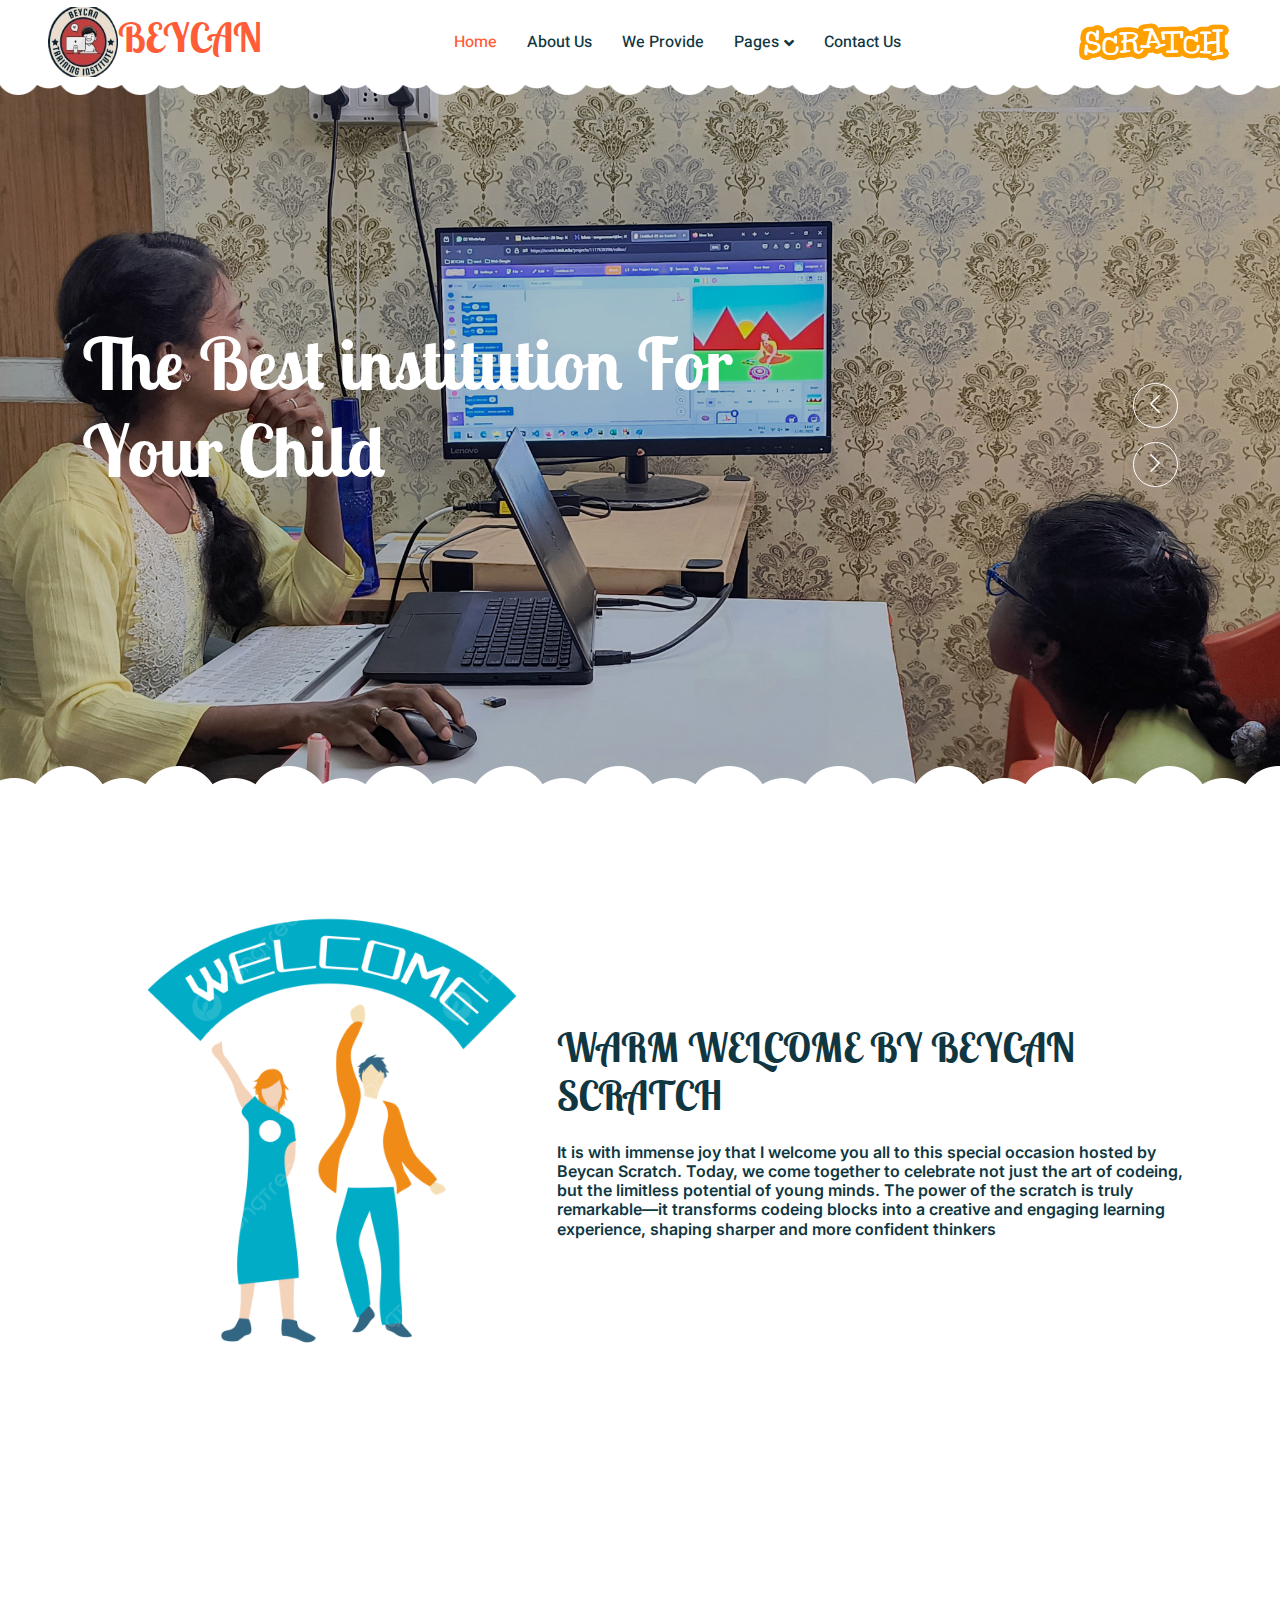
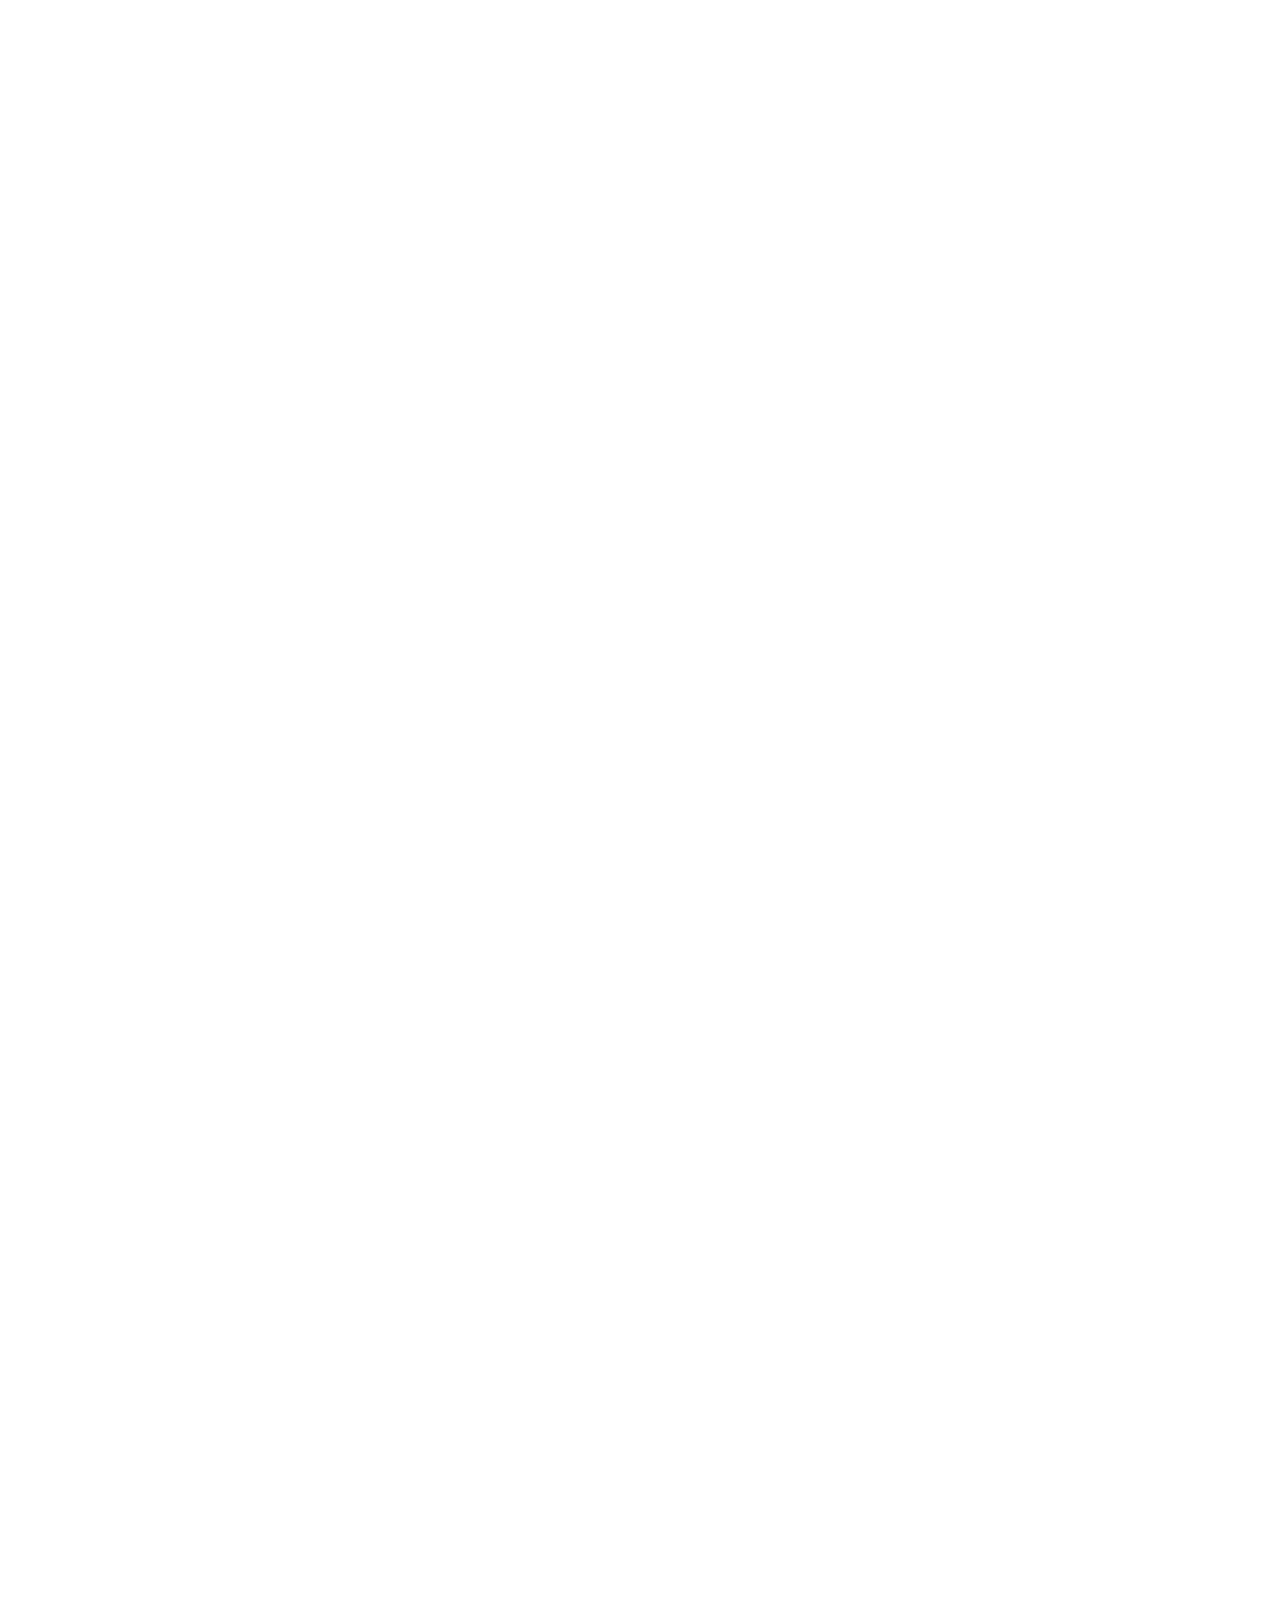
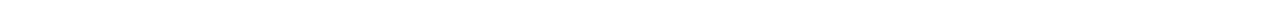
<file: index.html>
<!DOCTYPE html>
<html lang="en">

<head>
    <meta charset="utf-8">
    <title>BEYCAN</title>
    <meta content="width=device-width, initial-scale=1.0" name="viewport">
    <meta content="" name="keywords">
    <meta content="" name="description">

    <!-- Favicon -->
    <link href="be.png" rel="icon">

    <!-- Google Web Fonts -->
    <link rel="preconnect" href="https://fonts.googleapis.com">
    <link rel="preconnect" href="https://fonts.gstatic.com" crossorigin>
    <link href="https://fonts.googleapis.com/css2?family=Heebo:wght@400;500;600&family=Inter:wght@600&family=Lobster+Two:wght@700&display=swap" rel="stylesheet">
    
    <!-- Icon Font Stylesheet -->
    <link href="https://cdnjs.cloudflare.com/ajax/libs/font-awesome/5.10.0/css/all.min.css" rel="stylesheet">
    <link href="https://cdn.jsdelivr.net/npm/bootstrap-icons@1.4.1/font/bootstrap-icons.css" rel="stylesheet">

    <!-- Libraries Stylesheet -->
    <link href="lib/animate/animate.min.css" rel="stylesheet">
    <link href="lib/owlcarousel/assets/owl.carousel.min.css" rel="stylesheet">

    <!-- Customized Bootstrap Stylesheet -->
    <link href="css/bootstrap.min.css" rel="stylesheet">

    <!-- Template Stylesheet -->
    <link href="css/style.css" rel="stylesheet">
</head>

<body>
    <div class="container-xxl bg-white p-0">
        <!-- Spinner Start -->
        <div id="spinner" class="show bg-white position-fixed translate-middle w-100 vh-100 top-50 start-50 d-flex align-items-center justify-content-center">
            <div class="spinner-border text-primary" style="width: 3rem; height: 3rem;" role="status">
                <span class="sr-only">Loading...</span>
            </div>
        </div>
        <!-- Spinner End -->


        <!-- Navbar Start -->
        <nav class="navbar navbar-expand-lg bg-white navbar-light sticky-top px-4 px-lg-5 py-lg-0">
            <a href="index.html" class="navbar-brand">
                <h1 class="m-0 text-primary"><img
               src="be.png" width="70" height="70">BEYCAN</h1>
            </a>
       
            <button type="button" class="navbar-toggler" data-bs-toggle="collapse" data-bs-target="#navbarCollapse">
                <span class="navbar-toggler-icon"></span>
            </button>
            <div class="collapse navbar-collapse" id="navbarCollapse">
                <div class="navbar-nav mx-auto">
                    <a href="index.html" class="nav-item nav-link active">Home</a>
                    <a href="about.html" class="nav-item nav-link">About Us</a>
                    <a href="classes.html" class="nav-item nav-link">We Provide</a>
                    <div class="nav-item dropdown">
                        <a href="#" class="nav-link dropdown-toggle" data-bs-toggle="dropdown">Pages</a>
                        <div class="dropdown-menu rounded-0 rounded-bottom border-0 shadow-sm m-0">
                           
                            
                            
                            <a href="appointment.html" class="dropdown-item">Make Appointment</a>
                            <a href="testimonial.html" class="dropdown-item">Testimonial</a>
                           
                        </div>
                    </div>
                    <a href="contact.html" class="nav-item nav-link">Contact Us</a>
                </div>
                
         <div class="myWrapper">
    <nav>
    <a href="https://www.beycanrobotics.com/"><img src="loog.png" height="70" width="156" /></a>
    </nav>
  </div>
  <div id="myMenu">
            <div class="myWrapper">
                <nav>
                    <div class="logo"></div>
                </nav>
            </div>
            </div>
        </nav>
        <!-- Navbar End -->
 <!-- Carousel Start -->
        <div class="container-fluid p-0 mb-5">
            <div class="owl-carousel header-carousel position-relative">
                <div class="owl-carousel-item position-relative">
                    <img src="in.jpeg" height="700" width="600" >
                    <div class="position-absolute top-0 start-0 w-100 h-100 d-flex align-items-center" style="background: rgba(0, 0, 0, .2);">
                        <div class="container">
                            <div class="row justify-content-start">
                                <div class="col-10 col-lg-8">
                                    <h1 class="display-2 text-white animated slideInDown mb-4">The Best institution For Your Child</h1>
                                    <p class="fs-5 fw-medium text-white mb-4 pb-2"></p>
                          
                                </div>
                            </div>
                        </div>
                    </div>
                </div>
                <div class="owl-carousel-item position-relative">
                 <img src="in2.jpeg" height="700" width="600" >
                    <div class="position-absolute top-0 start-0 w-100 h-100 d-flex align-items-center" style="background: rgba(0, 0, 0, .2);">
                        <div class="container">
                            <div class="row justify-content-start">
                                <div class="col-10 col-lg-8">
                                    <h1 class="display-2 text-white animated slideInDown mb-4">Make A Brighter Future For Your Child</h1>
                                    <p class="fs-5 fw-medium text-white mb-4 pb-2">
                                    <a href="" class="btn btn-primary rounded-pill py-sm-3 px-sm-5 me-3 animated slideInLeft">Learn More</a>
                                    <a href="" class="btn btn-dark rounded-pill py-sm-3 px-sm-5 animated slideInRight">Our Classes</a>
                                </div>
                            </div>
                        </div>
                    </div>
                </div>
            </div>
        </div>
 
          
        <!-- Carousel End -->
           <div class="container-fluid py-5">
      <div class="container">
        <div class="row align-items-center">
          <div class="col-lg-5">
            <img
              
            
               src="warmwel.jpg" width="500" height="500">
            
          </div>
          <div class="col-lg-7">
            <p class="section-title pr-5">
             
            </p>
            <h1 class="mb-4">WARM WELCOME BY BEYCAN SCRATCH</h1>
            <h6><p>
             It is with immense joy that I welcome you all to this special occasion hosted by Beycan Scratch. Today, we come together to celebrate not just the art of codeing, but the limitless potential of young minds. The power of the scratch is truly remarkable—it transforms codeing blocks into a creative and engaging learning experience, shaping sharper and more confident thinkers

            </p>
            </h6>
        </div>
    </div> 
   
     <!-- About Start -->
        <div class="container-xxl py-5">
            <div class="container">
                <div class="row g-5 align-items-center">
                    <div class="col-lg-6 wow fadeInUp" data-wow-delay="0.1s">
                        <h1 class="mb-4"> Activities in Scratch Class</h1>
                   
<h6><p>Scratch classes are 100% practical</p>

<p>We have laptops ourselves for students</p>

<p>We have best instuctors</p>

<p>We not only teach animation to our students we also teach to make games in scratch</p>

<p>We are the best Technical Training Institute in southern Tamilnadu</p></h6>

                       <div class="row g-4 align-items-center">
                        
                            <div class="col-sm-6">
                                <div class="d-flex align-items-center">
                                   
                                    <div class="ms-3">
                                       
                                    </div>
                                </div>
                            </div>
                        </div>
                    </div>
                    <div class="col-lg-6 about-img wow fadeInUp" data-wow-delay="0.5s">
                        <div class="row">
                            <div class="col-12 text-center">
                                <img class="img-fluid w-75 rounded-circle bg-light p-3" src="stu.png" alt="">
                            </div>
                            <div class="col-6 text-start" style="margin-top: -150px;">
                                <img class="img-fluid w-100 rounded-circle bg-light p-3" src="stu2.png" alt="">
                            </div>
                            <div class="col-6 text-end" style="margin-top: -150px;">
                                <img class="img-fluid w-100 rounded-circle bg-light p-3" src="stu3.png" alt="">
                            </div>
                            
                        </div>
                    </div>
                </div>
            </div>
        </div>
  
<!-- Testimonial Start -->
        <div class="container-xxl py-5">
            <div class="container">
                <div class="text-center mx-auto mb-5 wow fadeInUp" data-wow-delay="0.1s" style="max-width: 600px;">
                    <h1 class="mb-3">Our Clients Say!</h1>
                   
                </div>
                <div class="owl-carousel testimonial-carousel wow fadeInUp" data-wow-delay="0.1s">
                    <div class="testimonial-item bg-light rounded p-5">
                        <p class="fs-5">Scratch is a amazing course in Beycan My 10 year old daughter found Scratch and told me she wanted to play it. Since I trust her, I told her yes. Then she started figuring out Scratch and even saw this amazing project called "Flow OS". She loved that project she made a remix of it. She is now making some of the best projects in Scratch, and amazes me. Thank you BEYCAN for being kid friendly!</p>
                        <div class="d-flex align-items-center bg-white me-n5" style="border-radius: 50px 0 0 50px;">
                            <img class="img-fluid flex-shrink-0 rounded-circle" src="photo1.jpeg" style="width: 80px; height: 80px;">
                            <div class="ps-3">
                                <h3 class="mb-1">
Kathiresan C H</h3>
                              
                            </div>
                            <i class="fa fa-quote-right fa-3x text-primary ms-auto d-none d-sm-flex"></i>
                        </div>
                    </div>
                    <div class="testimonial-item bg-light rounded p-5">
                        <p class="fs-5">



 

After joining the scratch course beycan RR nagar, I could see remarkable improvement in the academic performance of my son. I only wish that more student should benefit out of this program. Thanks to beycan</p>
                        <div class="d-flex align-items-center bg-white me-n5" style="border-radius: 50px 0 0 50px;">
                            <img class="img-fluid flex-shrink-0 rounded-circle" src="photo2.jpeg" style="width: 90px; height: 90px;">
                            <div class="ps-3">
                                <h3 class="mb-1">Thamizhmaran R S</h3>
                              
                            </div>
                            <i class="fa fa-quote-right fa-3x text-primary ms-auto d-none d-sm-flex"></i>
                        </div>
                    </div>
                    <div class="testimonial-item bg-light rounded p-5">
                        <p class="fs-5">I joined scratch course in beycan. I was then an average student and after joining scratch course I realized phenomenal improvement in my studies. My creativite improved which enabled me to top the class in studies. Thanks to beycan robotics which moulded me as a skillful and competent individual in this competitive world.</p>
                        <div class="d-flex align-items-center bg-white me-n5" style="border-radius: 50px 0 0 50px;">
                            <img class="img-fluid flex-shrink-0 rounded-circle" src="photo3.jpeg" style="width: 90px; height: 90px;">
                            <div class="ps-3">
                                <h3 class="mb-1">
Thirumagal N</h3>
                            </div>
                            <i class="fa fa-quote-right fa-3x text-primary ms-auto d-none d-sm-flex"></i>
                        </div>
                    </div>
                </div>
            </div>
        </div>
        <!-- Testimonial End -->

       


        
        


    

       <!-- Footer Start -->
        <div class="container-fluid bg-dark text-white-50 footer pt-5 mt-5 wow fadeIn" data-wow-delay="0.1s">
            <div class="container py-5">
                <div class="row g-5">
                    <div class="col-lg-3 col-md-6">
                        <h3 class="text-white mb-4">Get In Touch</h3>
                        <p class="mb-2"><i class="fa fa-map-marker-alt me-3"></i>Beycan robotics Rajapalayam RR Nagar, 3, RR NAGAR, Rajapalayam, Tamil Nadu 626117</p>
                        <p class="mb-2"><i class="fa fa-phone-alt me-3"></i>+91 8056575627</p>
                        <p class="mb-2"><i class="fa fa-envelope me-3"></i>senthil@beycanrobotics.com</p>
                        <div class="d-flex pt-2">
                          
                            <a class="btn btn-outline-light btn-social" href="https://www.facebook.com/beycanTrainingInstitute/"><i class="fab fa-facebook-f"></i></a>
                            <a class="btn btn-outline-light btn-social" href="https://www.instagram.com/beycanrobotics/"><i class="fab fa-instagram"></i></a>
                        </div>
                    </div>
                    <div class="col-lg-3 col-md-6">
                        <h3 class="text-white mb-4">Quick Links</h3>              
                        <a class="btn btn-link text-white-50" href="about.html">About us</a>
                        <a class="btn btn-link text-white-50" href="classes.html">We Provide</a>
                        <a class="btn btn-link text-white-50" href="testimonial.html">Testimonial</a>
                        <a class="btn btn-link text-white-50" href="appointment.html">Appointment</a>
                          <a class="btn btn-link text-white-50" href="contact.html">Contact Us</a>
                    </div>
                    <div class="col-lg-3 col-md-6">
                        <h3 class="text-white mb-4">Photo Gallery</h3>
                        <div class="row g-2 pt-2">
                            <div class="col-4">
                                <img class="img-fluid rounded bg-light p-1" src="stu.png" alt="">
                            </div>
                            <div class="col-4">
                                <img class="img-fluid rounded bg-light p-1" src="stu2.png" alt="">
                            </div>
                            <div class="col-4">
                                <img class="img-fluid rounded bg-light p-1" src="stu3.png" alt="">
                            </div>
                            <div class="col-4">
                                <img class="img-fluid rounded bg-light p-1" src="stu3.png" alt="">
                            </div>
                            <div class="col-4">
                                <img class="img-fluid rounded bg-light p-1" src="in.jpeg" alt="">
                            </div>
                            <div class="col-4">
                                <img class="img-fluid rounded bg-light p-1" src="in2.jpeg" alt="">
                            </div>
                        </div>
                    </div>
                    <div class="col-lg-3 col-md-6">
                        <h3 class="text-white mb-4">Newsletter</h3>
                       
                        <div class="position-relative mx-auto" style="max-width: 400px;">
                            <input class="form-control bg-transparent w-100 py-3 ps-4 pe-5" type="text" placeholder="Your email">
                            <button type="button" class="btn btn-ilprimary py-2 position-absolute top-0 end-0 mt-2 me-2">SignUp</button>
                        </div>
                    </div>
                </div>
            </div>
           
        <!-- Footer End -->


        <!-- Back to Top -->
        <a href="#" class="btn btn-lg btn-primary btn-lg-square back-to-top"><i class="bi bi-arrow-up"></i></a>
    </div>

    <!-- JavaScript Libraries -->
    <script src="https://code.jquery.com/jquery-3.4.1.min.js"></script>
    <script src="https://cdn.jsdelivr.net/npm/bootstrap@5.0.0/dist/js/bootstrap.bundle.min.js"></script>
    <script src="lib/wow/wow.min.js"></script>
    <script src="lib/easing/easing.min.js"></script>
    <script src="lib/waypoints/waypoints.min.js"></script>
    <script src="lib/owlcarousel/owl.carousel.min.js"></script>

    <!-- Template Javascript -->
    <script src="js/main.js"></script>
</body>

</html>
</file>
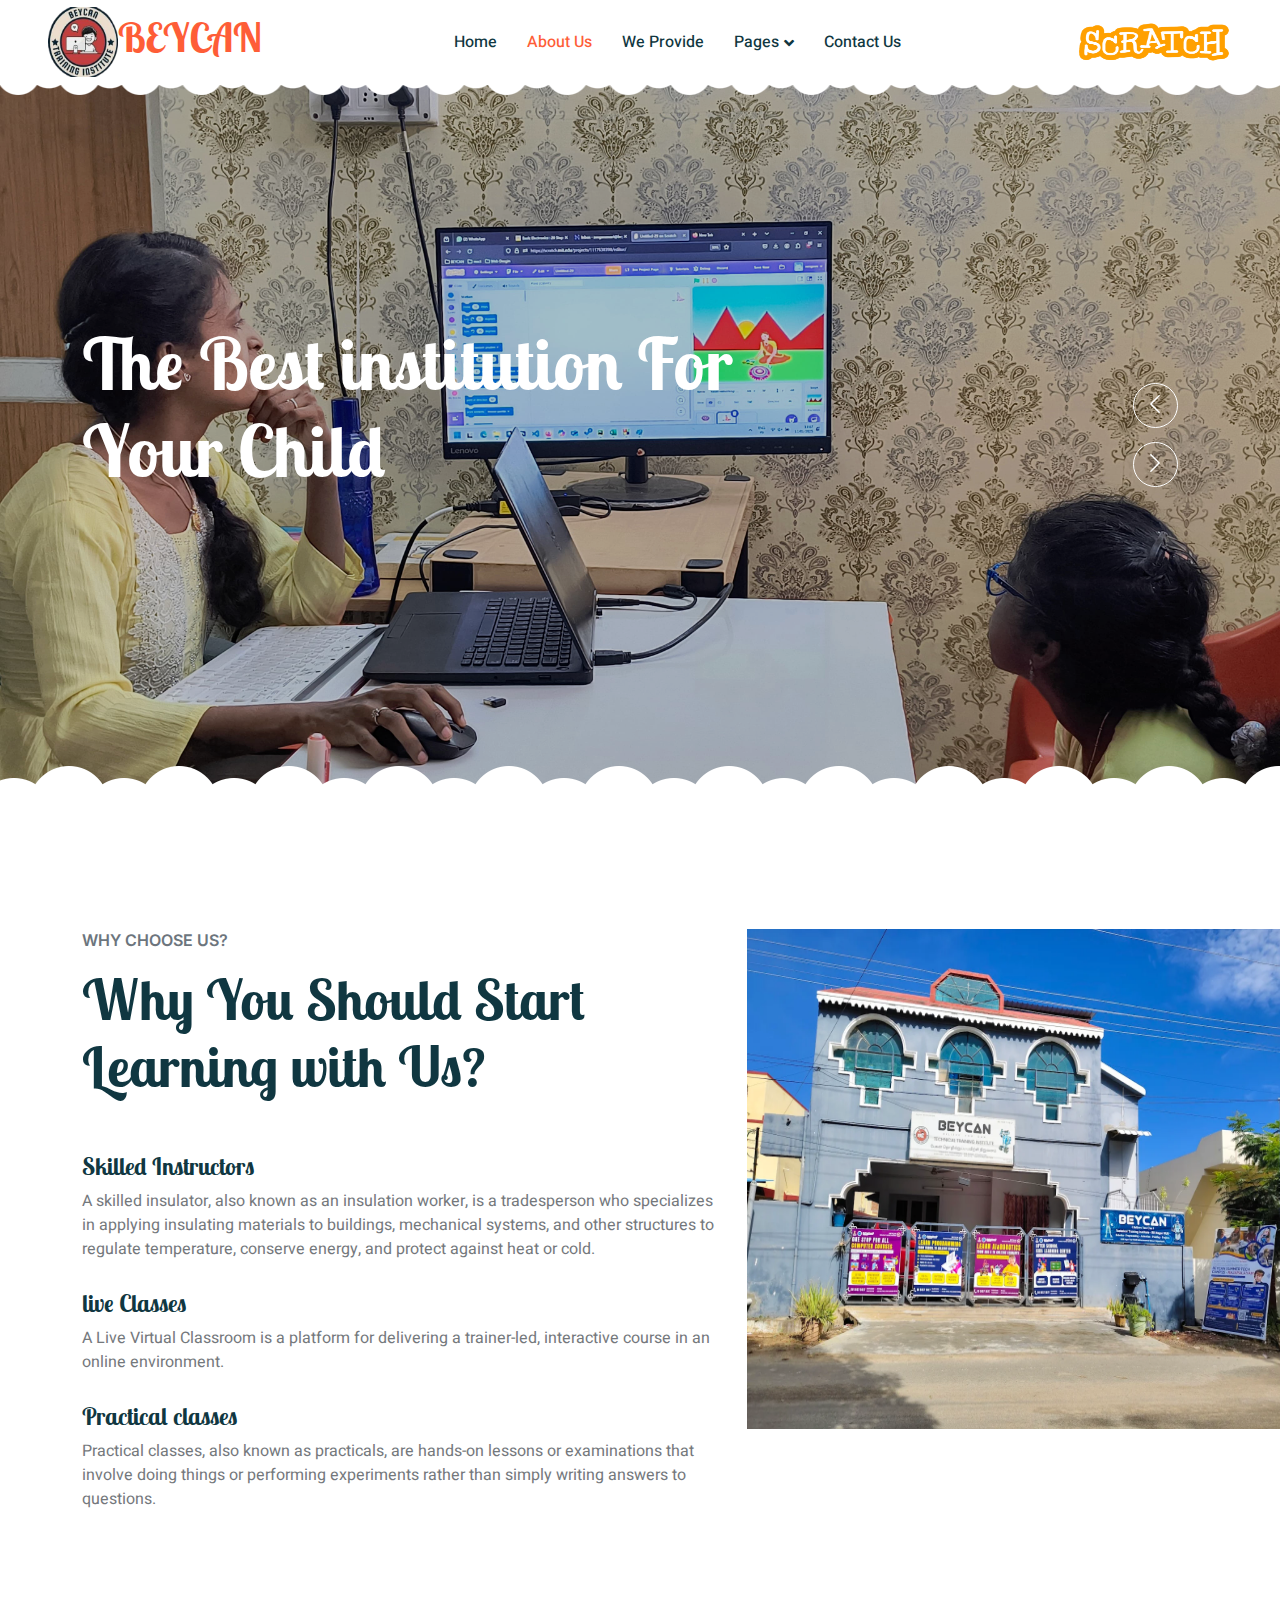
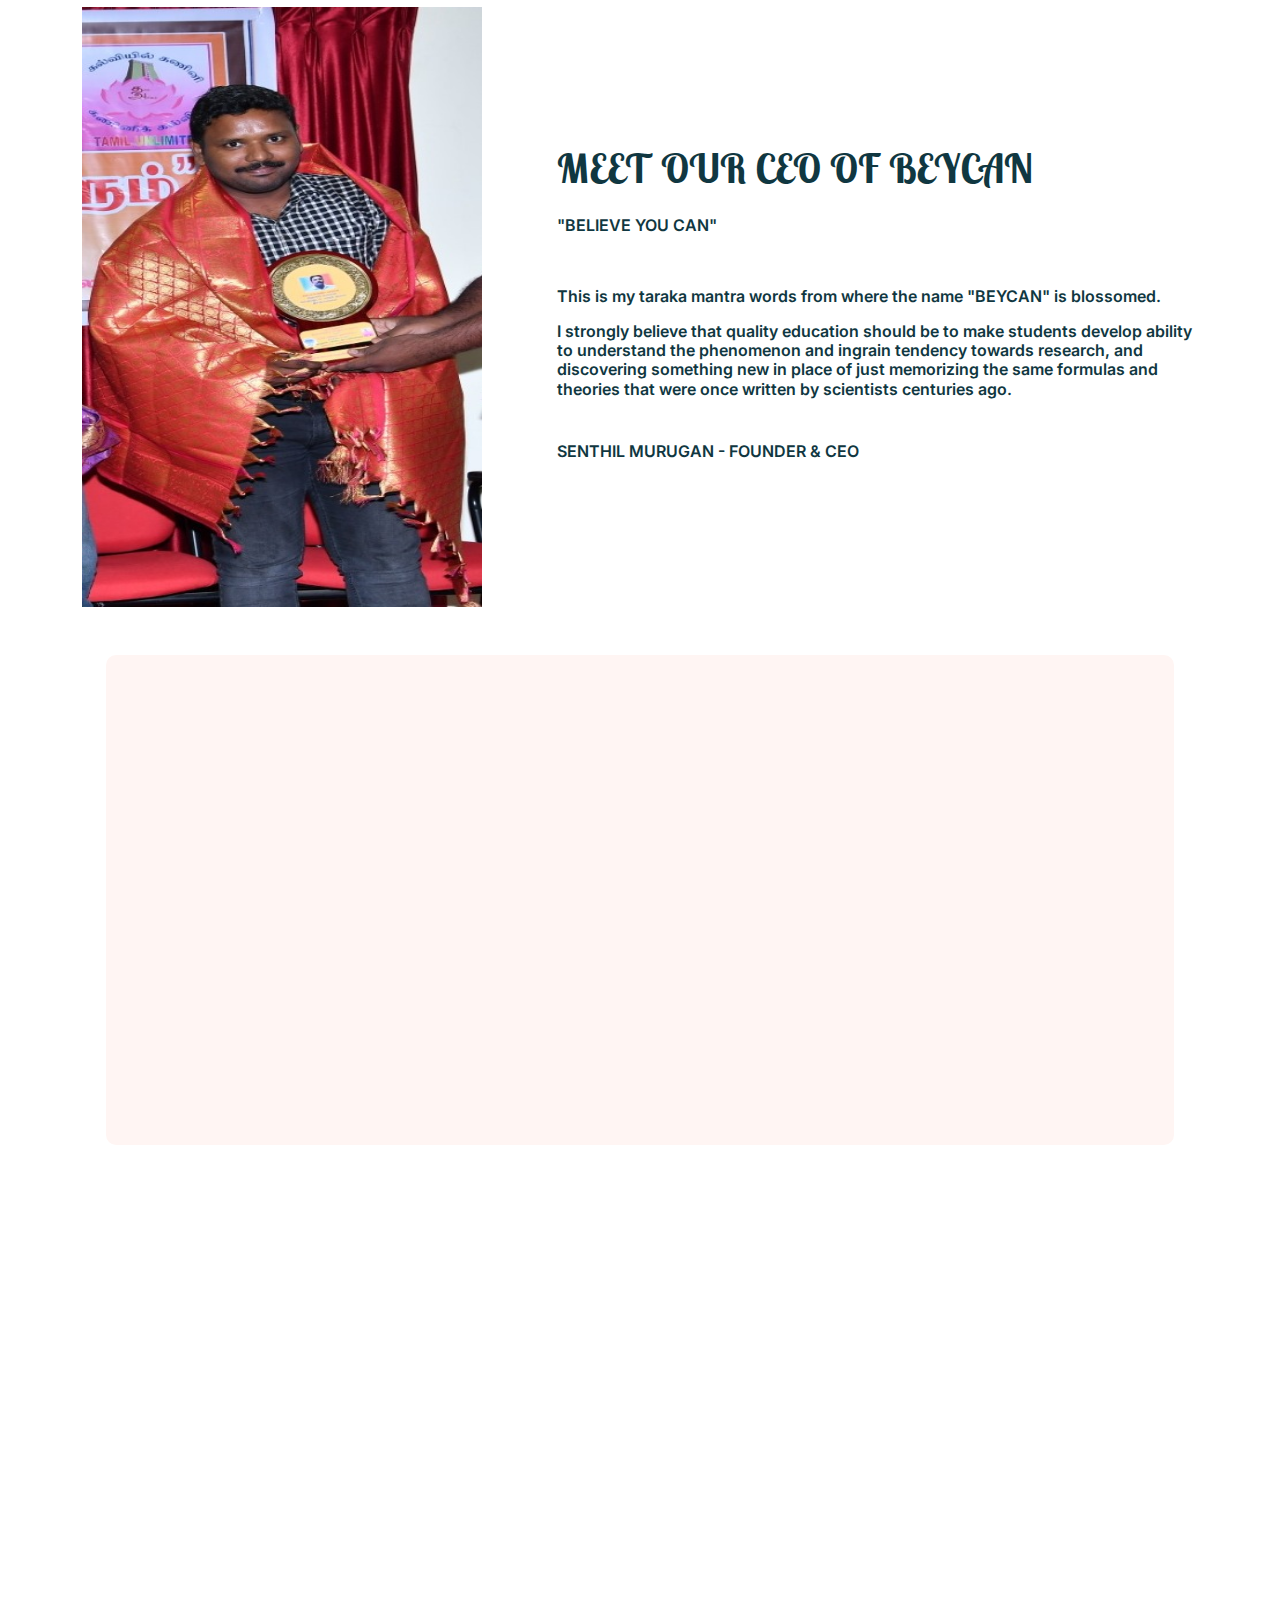
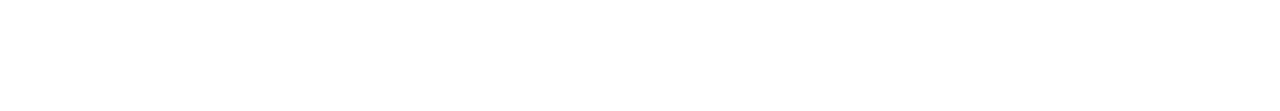
<file: about.html>
<!DOCTYPE html>
<html lang="en">

<head>
    <meta charset="utf-8">
    <title>BEYCAN</title>
    <meta content="width=device-width, initial-scale=1.0" name="viewport">
    <meta content="" name="keywords">
    <meta content="" name="description">

    <!-- Favicon -->
    <link href="be.png" rel="icon">

    <!-- Google Web Fonts -->
    <link rel="preconnect" href="https://fonts.googleapis.com">
    <link rel="preconnect" href="https://fonts.gstatic.com" crossorigin>
    <link href="https://fonts.googleapis.com/css2?family=Heebo:wght@400;500;600&family=Inter:wght@600&family=Lobster+Two:wght@700&display=swap" rel="stylesheet">
    
    <!-- Icon Font Stylesheet -->
    <link href="https://cdnjs.cloudflare.com/ajax/libs/font-awesome/5.10.0/css/all.min.css" rel="stylesheet">
    <link href="https://cdn.jsdelivr.net/npm/bootstrap-icons@1.4.1/font/bootstrap-icons.css" rel="stylesheet">

    <!-- Libraries Stylesheet -->
    <link href="lib/animate/animate.min.css" rel="stylesheet">
    <link href="lib/owlcarousel/assets/owl.carousel.min.css" rel="stylesheet">

    <!-- Customized Bootstrap Stylesheet -->
    <link href="css/bootstrap.min.css" rel="stylesheet">

    <!-- Template Stylesheet -->
    <link href="css/style.css" rel="stylesheet">
</head>

<body>
    <div class="container-xxl bg-white p-0">
        <!-- Spinner Start -->
        <div id="spinner" class="show bg-white position-fixed translate-middle w-100 vh-100 top-50 start-50 d-flex align-items-center justify-content-center">
            <div class="spinner-border text-primary" style="width: 3rem; height: 3rem;" role="status">
                <span class="sr-only">Loading...</span>
            </div>
        </div>
        <!-- Spinner End -->


        <!-- Navbar Start -->
        <nav class="navbar navbar-expand-lg bg-white navbar-light sticky-top px-4 px-lg-5 py-lg-0">
            <a href="index.html" class="navbar-brand">
                <h1 class="m-0 text-primary"><img
               src="be.png" width="70" height="70">BEYCAN</h1>
            </a>
            <button type="button" class="navbar-toggler" data-bs-toggle="collapse" data-bs-target="#navbarCollapse">
                <span class="navbar-toggler-icon"></span>
            </button>
            <div class="collapse navbar-collapse" id="navbarCollapse">
                <div class="navbar-nav mx-auto">
                    <a href="index.html" class="nav-item nav-link">Home</a>
                    <a href="about.html" class="nav-item nav-link active">About Us</a>
                <a href="classes.html" class="nav-item nav-link">We Provide</a>
                    <div class="nav-item dropdown">
                        <a href="#" class="nav-link dropdown-toggle" data-bs-toggle="dropdown">Pages</a>
                        <div class="dropdown-menu rounded-0 rounded-bottom border-0 shadow-sm m-0">
                        
                           
                            
                            <a href="appointment.html" class="dropdown-item">Make Appointment</a>
                            <a href="testimonial.html" class="dropdown-item">Testimonial</a>
                           
                        </div>
                    </div>
                    <a href="contact.html" class="nav-item nav-link">Contact Us</a>
                </div>  
            </div>
            <div class="myWrapper">
    <nav>
    <a href="https://www.beycanrobotics.com/"><img src="loog.png" height="70" width="156" /></a>
    </nav>
  </div>
  <div id="myMenu">
            <div class="myWrapper">
                <nav>
                    <div class="logo"></div>
                </nav>
            </div>
            </div>
        </nav>
    
        </nav>
  
        </nav>
        
        <!-- Navbar End -->

    
           <!-- Page Header End -->
        <div class="container-fluid p-0 mb-5">
            <div class="owl-carousel header-carousel position-relative">
                <div class="owl-carousel-item position-relative">
                    <img src="in.jpeg" height="700" width="600" >
                    <div class="position-absolute top-0 start-0 w-100 h-100 d-flex align-items-center" style="background: rgba(0, 0, 0, .2);">
                        <div class="container">
                            <div class="row justify-content-start">
                                <div class="col-10 col-lg-8">
                                    <h1 class="display-2 text-white animated slideInDown mb-4">The Best institution For Your Child</h1>
                                    <p class="fs-5 fw-medium text-white mb-4 pb-2"></p>
                          
                                </div>
                            </div>
                        </div>
                    </div>
                </div>
                <div class="owl-carousel-item position-relative">
                 <img src="in2.jpeg" height="700" width="600" >
                    <div class="position-absolute top-0 start-0 w-100 h-100 d-flex align-items-center" style="background: rgba(0, 0, 0, .2);">
                        <div class="container">
                            <div class="row justify-content-start">
                                <div class="col-10 col-lg-8">
                                    <h1 class="display-2 text-white animated slideInDown mb-4">Make A Brighter Future For Your Child</h1>
                                    <p class="fs-5 fw-medium text-white mb-4 pb-2">
                                    <a href="" class="btn btn-primary rounded-pill py-sm-3 px-sm-5 me-3 animated slideInLeft">Learn More</a>
                                    <a href="" class="btn btn-dark rounded-pill py-sm-3 px-sm-5 animated slideInRight">Our Classes</a>
                                </div>
                            </div>
                        </div>
                    </div>
                </div>
            </div>
        </div>
 
        <!-- Navbar End -->
         <!-- Feature Start -->
    <div class="container-fluid py-5">
        <div class="container py-5">
            <div class="row">
                <div class="col-lg-7 mb-5 mb-lg-0">
                    <div class="section-title position-relative mb-4">
                        <h6 class="d-inline-block position-relative text-secondary text-uppercase pb-2">Why Choose Us?</h6>
                        <h1 class="display-4">Why You Should Start Learning with Us?</h1>
                    </div>
                    <p class="mb-4 pb-2">
                    <div class="d-flex mb-3">
                        <div class="btn-icon bg-primary mr-4">
                            
                        </div>
                        <div class="mt-n1">
                            <h4>Skilled Instructors</h4>
                            <p>A skilled insulator, also known as an insulation worker, is a tradesperson who specializes in applying insulating materials to buildings, mechanical systems, and other structures to regulate temperature, conserve energy, and protect against heat or cold. <p>
                        </div>
                    </div>
                    <div class="d-flex mb-3">
                        <div class="btn-icon bg-secondary mr-4">
                         
                        </div>
                        <div class="mt-n1">
                            <h4>live Classes</h4>
                            <p>A Live Virtual Classroom is a platform for delivering a trainer-led, interactive course in an online environment.</p>
                        </div>
                    </div>
                    <div class="d-flex">
                        <div class="btn-icon bg-warning mr-4">
                            
                        </div>
                        <div class="mt-n1">
                            <h4>Practical classes</h4>
                            <p class="m-0">Practical classes, also known as practicals, are hands-on lessons or examinations that involve doing things or performing experiments rather than simply writing answers to questions.</p>
                        </div>
                    </div>
                </div>
                <div class="col-lg-5" style="min-height: 500px;">
                    <div class="position-relative h-100">
                       <img src="place.webp" height="500" width="550" >
                    </div>
                </div>
            </div>
        </div>
    </div>
    <!-- Feature Start -->

      <div class="container">
        <div class="row align-items-center">
          <div class="col-lg-5">
            <img
            
               src="photo5.jpeg" width="400" height="600">
        
          </div>
          <div class="col-lg-7">
            
            <h1 class="mb-4">MEET OUR CEO OF BEYCAN</h1>
            <h6><p>"BELIEVE YOU CAN"</p><br></h6>
            <p><h6>This is my taraka mantra words from where the name "BEYCAN" is blossomed.</p>
<p>I strongly believe that quality education should be to make students develop ability to understand the phenomenon and ingrain tendency towards research, and discovering something new in place of just memorizing the same formulas and theories that were once written by scientists centuries ago.</p><br></h6>
       <b><h6>SENTHIL MURUGAN - FOUNDER & CEO</h6></b>
          </div> 
     



    <!-- About End -->
      <!-- Appointment Start -->
        <div class="container-xxl py-5">
            <div class="container">
                <div class="bg-light rounded">
                    <div class="row g-0">
                        <div class="col-lg-6 wow fadeIn" data-wow-delay="0.1s">
                            <div class="h-100 d-flex flex-column justify-content-center p-5">
                                <h1 class="mb-4">Make Appointment</h1>
                                <form>
                                    <div class="row g-3">
                                        <div class="col-sm-6">
                                            <div class="form-floating">
                                                <input type="text" class="form-control border-0" id="gname" placeholder="Gurdian Name">
                                                <label for="gname">Gurdian Name</label>
                                            </div>
                                        </div>
                                        <div class="col-sm-6">
                                            <div class="form-floating">
                                                <input type="email" class="form-control border-0" id="gmail" placeholder="Gurdian Email">
                                                <label for="gmail">Gurdian Email</label>
                                            </div>
                                        </div>
                                        <div class="col-sm-6">
                                            <div class="form-floating">
                                                <input type="text" class="form-control border-0" id="cname" placeholder="Child Name">
                                                <label for="cname">Child Name</label>
                                            </div>
                                        </div>
                                        <div class="col-sm-6">
                                            <div class="form-floating">
                                                <input type="text" class="form-control border-0" id="cage" placeholder="Child Age">
                                                <label for="cage">Child Age</label>
                                            </div>
                                        </div>
                                        <div class="col-12">
                                            <div class="form-floating">
                                                <textarea class="form-control border-0" placeholder="Leave a message here" id="message" style="height: 100px"></textarea>
                                                <label for="message">Message</label>
                                            </div>
                                        </div>
                                        <div class="col-12">
                                            <button class="btn btn-primary w-100 py-3" type="submit">Submit</button>
                                        </div>
                                    </div>
                                </form>
                            </div>
                        </div>
                        <div class="col-lg-6 wow fadeIn" data-wow-delay="0.5s" style="min-height: 400px;">
                            <div class="position-relative h-100">
                                <img class="position-absolute w-100 h-100 rounded" src="img/appointment.jpg" style="object-fit: cover;">
                            </div>
                        </div>
                    </div>
                </div>
            </div>
        </div>
        <!-- Appointment End -->

      

        <!-- Footer Start -->
        <div class="container-fluid bg-dark text-white-50 footer pt-5 mt-5 wow fadeIn" data-wow-delay="0.1s">
            <div class="container py-5">
                <div class="row g-5">
                    <div class="col-lg-3 col-md-6">
                        <h3 class="text-white mb-4">Get In Touch</h3>
                        <p class="mb-2"><i class="fa fa-map-marker-alt me-3"></i>beycan robotics Rajapalayam RR Nagar, 3, RR NAGAR, Rajapalayam, Tamil Nadu 626117</p>
                        <p class="mb-2"><i class="fa fa-phone-alt me-3"></i>+91 8056575627</p>
                        <p class="mb-2"><i class="fa fa-envelope me-3"></i>senthil@beycanrobotics.com</p>
                        <div class="d-flex pt-2">
                          
                            <a class="btn btn-outline-light btn-social" href="https://www.facebook.com/beycanTrainingInstitute/"><i class="fab fa-facebook-f"></i></a>
                            <a class="btn btn-outline-light btn-social" href="https://www.instagram.com/beycanrobotics/"><i class="fab fa-instagram"></i></a>
                        </div>
                    </div>
                    <div class="col-lg-3 col-md-6">
                        <h3 class="text-white mb-4">Quick Links</h3>              
                        <a class="btn btn-link text-white-50" href="about.html">About us</a>
                        <a class="btn btn-link text-white-50" href="classes.html">We Provide</a>
                        <a class="btn btn-link text-white-50" href="testimonial.html">Testimonial</a>
                        <a class="btn btn-link text-white-50" href="appointment.html">Appointment</a>
                          <a class="btn btn-link text-white-50" href="contact.html">Contact Us</a>
                    </div>
                    <div class="col-lg-3 col-md-6">
                        <h3 class="text-white mb-4">Photo Gallery</h3>
                        <div class="row g-2 pt-2">
                            <div class="col-4">
                                <img class="img-fluid rounded bg-light p-1" src="stu.png" alt="">
                            </div>
                            <div class="col-4">
                                <img class="img-fluid rounded bg-light p-1" src="stu2.png" alt="">
                            </div>
                            <div class="col-4">
                                <img class="img-fluid rounded bg-light p-1" src="stu3.png" alt="">
                            </div>
                            <div class="col-4">
                                <img class="img-fluid rounded bg-light p-1" src="stu3.png" alt="">
                            </div>
                            <div class="col-4">
                                <img class="img-fluid rounded bg-light p-1" src="in.jpeg" alt="">
                            </div>
                            <div class="col-4">
                                <img class="img-fluid rounded bg-light p-1" src="in2.jpeg" alt="">
                            </div>
                        </div>
                    </div>
                    <div class="col-lg-3 col-md-6">
                        <h3 class="text-white mb-4">Newsletter</h3>
                       
                        <div class="position-relative mx-auto" style="max-width: 400px;">
                            <input class="form-control bg-transparent w-100 py-3 ps-4 pe-5" type="text" placeholder="Your email">
                            <button type="button" class="btn btn-primary py-2 position-absolute top-0 end-0 mt-2 me-2">SignUp</button>
                        </div>
                    </div>
                </div>
            </div>
           
        <!-- Footer End -->webp


        <!-- Back to Top -->
        <a href="#" class="btn btn-lg btn-primary btn-lg-square back-to-top"><i class="bi bi-arrow-up"></i></a>
    </div>

    <!-- JavaScript Libraries -->
    <script src="https://code.jquery.com/jquery-3.4.1.min.js"></script>
    <script src="https://cdn.jsdelivr.net/npm/bootstrap@5.0.0/dist/js/bootstrap.bundle.min.js"></script>
    <script src="lib/wow/wow.min.js"></script>
    <script src="lib/easing/easing.min.js"></script>
    <script src="lib/waypoints/waypoints.min.js"></script>
    <script src="lib/owlcarousel/owl.carousel.min.js"></script>

    <!-- Template Javascript -->
    <script src="js/main.js"></script>
</body>

</html>
</file>
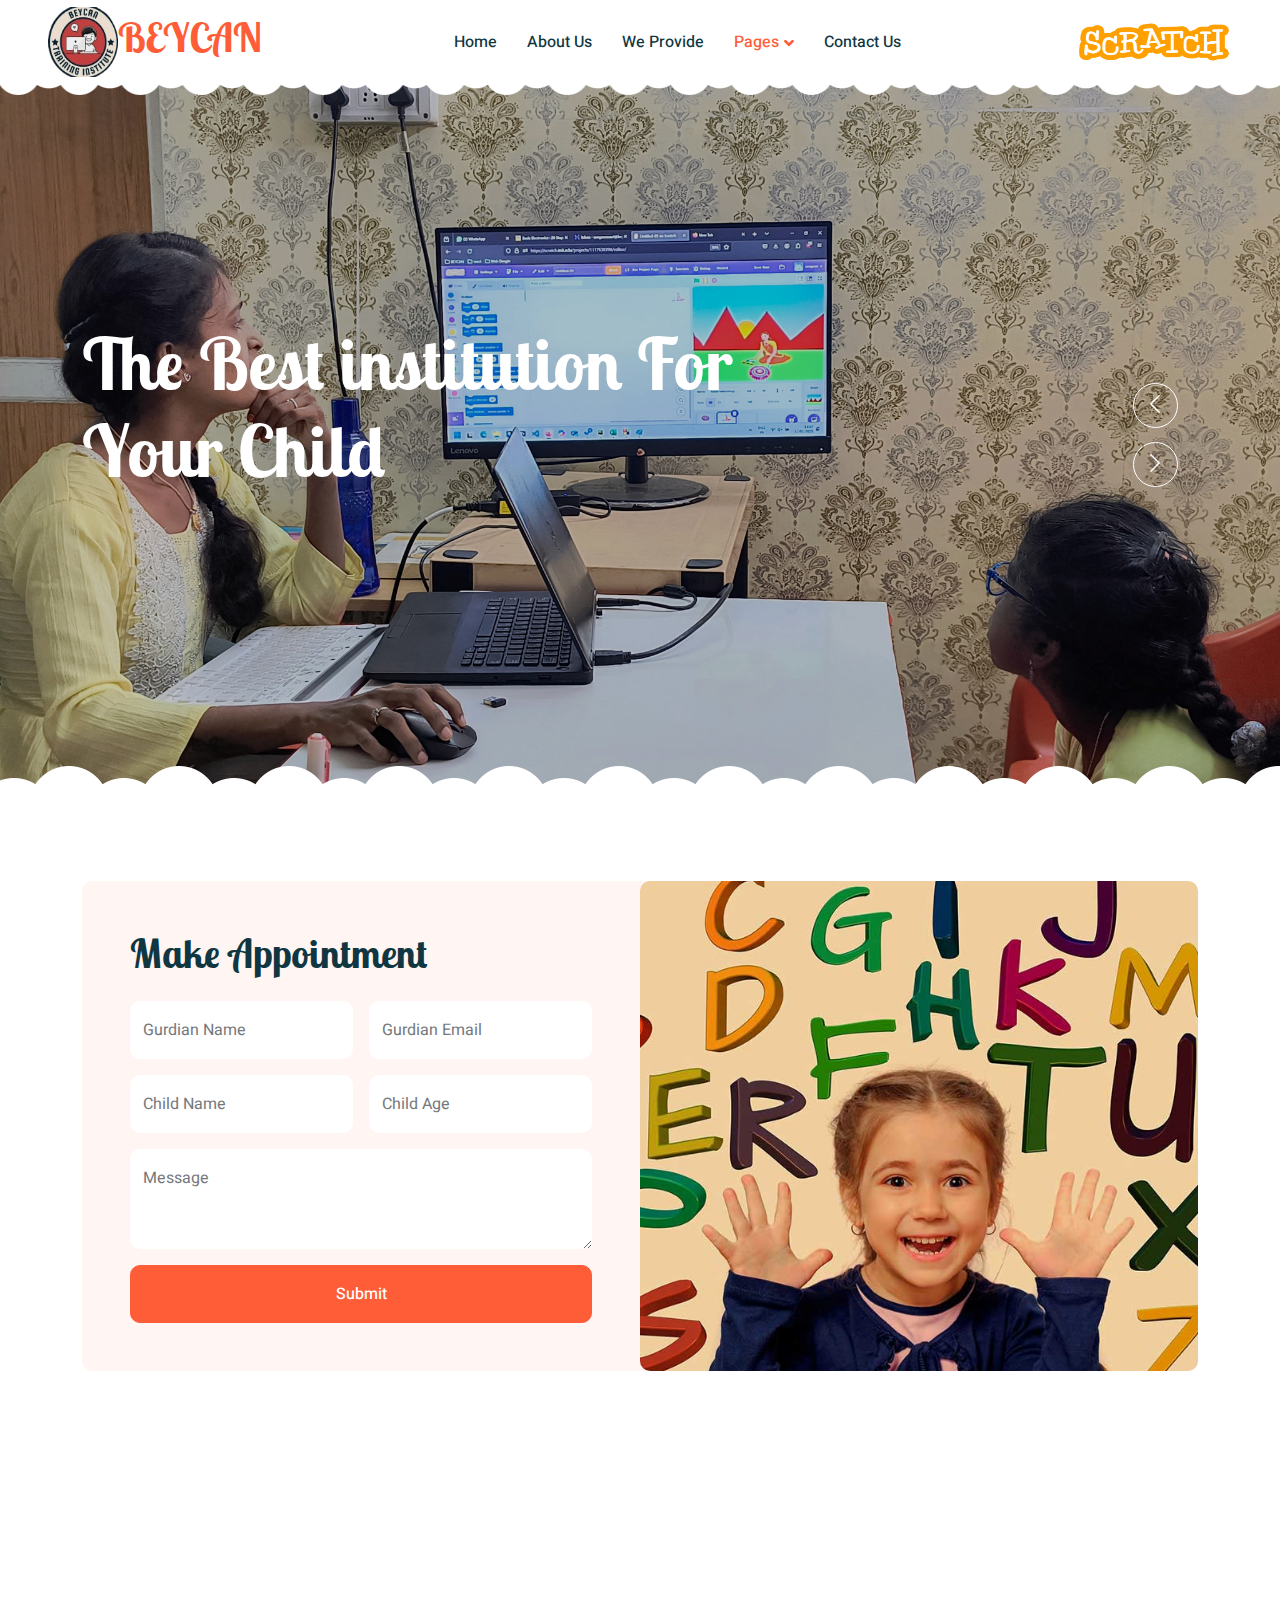
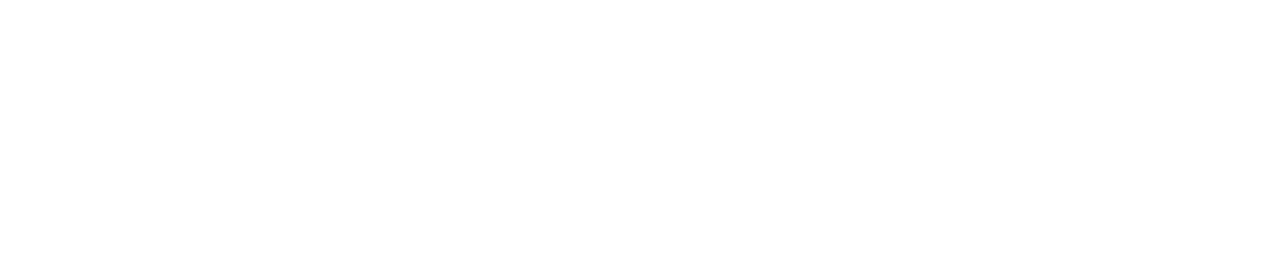
<file: appointment.html>
<!DOCTYPE html>
<html lang="en">

<head>
    <meta charset="utf-8">
    <title>BEYCAN</title>
    <meta content="width=device-width, initial-scale=1.0" name="viewport">
    <meta content="" name="keywords">
    <meta content="" name="description">

    <!-- Favicon -->
    <link href="be.png" rel="icon">

    <!-- Google Web Fonts -->
    <link rel="preconnect" href="https://fonts.googleapis.com">
    <link rel="preconnect" href="https://fonts.gstatic.com" crossorigin>
    <link href="https://fonts.googleapis.com/css2?family=Heebo:wght@400;500;600&family=Inter:wght@600&family=Lobster+Two:wght@700&display=swap" rel="stylesheet">
    
    <!-- Icon Font Stylesheet -->
    <link href="https://cdnjs.cloudflare.com/ajax/libs/font-awesome/5.10.0/css/all.min.css" rel="stylesheet">
    <link href="https://cdn.jsdelivr.net/npm/bootstrap-icons@1.4.1/font/bootstrap-icons.css" rel="stylesheet">

    <!-- Libraries Stylesheet -->
    <link href="lib/animate/animate.min.css" rel="stylesheet">
    <link href="lib/owlcarousel/assets/owl.carousel.min.css" rel="stylesheet">

    <!-- Customized Bootstrap Stylesheet -->
    <link href="css/bootstrap.min.css" rel="stylesheet">

    <!-- Template Stylesheet -->
    <link href="css/style.css" rel="stylesheet">
</head>

<body>
    <div class="container-xxl bg-white p-0">
        <!-- Spinner Start -->
        <div id="spinner" class="show bg-white position-fixed translate-middle w-100 vh-100 top-50 start-50 d-flex align-items-center justify-content-center">
            <div class="spinner-border text-primary" style="width: 3rem; height: 3rem;" role="status">
                <span class="sr-only">Loading...</span>
            </div>
        </div>
        <!-- Spinner End -->


        <!-- Navbar Start -->
        <nav class="navbar navbar-expand-lg bg-white navbar-light sticky-top px-4 px-lg-5 py-lg-0">
            <a href="index.html" class="navbar-brand">
                <h1 class="m-0 text-primary"><img
               src="be.png" width="70" height="70">BEYCAN</h1>
            </a>
            </a>
            <button type="button" class="navbar-toggler" data-bs-toggle="collapse" data-bs-target="#navbarCollapse">
                <span class="navbar-toggler-icon"></span>
            </button>
            <div class="collapse navbar-collapse" id="navbarCollapse">
                <div class="navbar-nav mx-auto">
                    <a href="index.html" class="nav-item nav-link">Home</a>
                    <a href="about.html" class="nav-item nav-link">About Us</a>
                          <a href="classes.html" class="nav-item nav-link">We Provide</a>
                    <div class="nav-item dropdown">
                        <a href="#" class="nav-link dropdown-toggle active" data-bs-toggle="dropdown">Pages</a>
                        <div class="dropdown-menu rounded-0 rounded-bottom border-0 shadow-sm m-0">
                            
                         
                            <a href="appointment.html" class="dropdown-item active">Make Appointment</a>
                            <a href="testimonial.html" class="dropdown-item">Testimonial</a>
                            
                        </div>
                    </div>
                    <a href="contact.html" class="nav-item nav-link">Contact Us</a>
                </div>
               <div class="myWrapper">
    <nav>
    <a href="https://www.beycanrobotics.com/"><img src="loog.png" height="70" width="156" /></a>
    </nav>
  </div>
  <div id="myMenu">
            <div class="myWrapper">
                <nav>
                    <div class="logo"></div>
                </nav>
            </div>
            </div>
        </nav>
        <!-- Navbar End -->


        <!-- Page Header End -->
<div class="container-fluid p-0 mb-5">
            <div class="owl-carousel header-carousel position-relative">
                <div class="owl-carousel-item position-relative">
                    <img src="in.jpeg" height="700" width="600" >
                    <div class="position-absolute top-0 start-0 w-100 h-100 d-flex align-items-center" style="background: rgba(0, 0, 0, .2);">
                        <div class="container">
                            <div class="row justify-content-start">
                                <div class="col-10 col-lg-8">
                                    <h1 class="display-2 text-white animated slideInDown mb-4">The Best institution For Your Child</h1>
                                    <p class="fs-5 fw-medium text-white mb-4 pb-2"></p>
                          
                                </div>
                            </div>
                        </div>
                    </div>
                </div>
                <div class="owl-carousel-item position-relative">
                 <img src="in2.jpeg" height="700" width="600" >
                    <div class="position-absolute top-0 start-0 w-100 h-100 d-flex align-items-center" style="background: rgba(0, 0, 0, .2);">
                        <div class="container">
                            <div class="row justify-content-start">
                                <div class="col-10 col-lg-8">
                                    <h1 class="display-2 text-white animated slideInDown mb-4">Make A Brighter Future For Your Child</h1>
                                    <p class="fs-5 fw-medium text-white mb-4 pb-2">
                                    <a href="" class="btn btn-primary rounded-pill py-sm-3 px-sm-5 me-3 animated slideInLeft">Learn More</a>
                                    <a href="" class="btn btn-dark rounded-pill py-sm-3 px-sm-5 animated slideInRight">Our Classes</a>
                                </div>
                            </div>
                        </div>
                    </div>
                </div>
            </div>
        </div>
 
        <!-- Page Header End -->


        <!-- Appointment Start -->
        <div class="container-xxl py-5">
            <div class="container">
                <div class="bg-light rounded">
                    <div class="row g-0">
                        <div class="col-lg-6 wow fadeIn" data-wow-delay="0.1s">
                            <div class="h-100 d-flex flex-column justify-content-center p-5">
                                <h1 class="mb-4">Make Appointment</h1>
                                <form>
                                    <div class="row g-3">
                                        <div class="col-sm-6">
                                            <div class="form-floating">
                                                <input type="text" class="form-control border-0" id="gname" placeholder="Gurdian Name">
                                                <label for="gname">Gurdian Name</label>
                                            </div>
                                        </div>
                                        <div class="col-sm-6">
                                            <div class="form-floating">
                                                <input type="email" class="form-control border-0" id="gmail" placeholder="Gurdian Email">
                                                <label for="gmail">Gurdian Email</label>
                                            </div>
                                        </div>
                                        <div class="col-sm-6">
                                            <div class="form-floating">
                                                <input type="text" class="form-control border-0" id="cname" placeholder="Child Name">
                                                <label for="cname">Child Name</label>
                                            </div>
                                        </div>
                                        <div class="col-sm-6">
                                            <div class="form-floating">
                                                <input type="text" class="form-control border-0" id="cage" placeholder="Child Age">
                                                <label for="cage">Child Age</label>
                                            </div>
                                        </div>
                                        <div class="col-12">
                                            <div class="form-floating">
                                                <textarea class="form-control border-0" placeholder="Leave a message here" id="message" style="height: 100px"></textarea>
                                                <label for="message">Message</label>
                                            </div>
                                        </div>
                                        <div class="col-12">
                                            <button class="btn btn-primary w-100 py-3" type="submit">Submit</button>
                                        </div>
                                    </div>
                                </form>
                            </div>
                        </div>
                        <div class="col-lg-6 wow fadeIn" data-wow-delay="0.5s" style="min-height: 400px;">
                            <div class="position-relative h-100">
                                <img class="position-absolute w-100 h-100 rounded" src="img/appointment.jpg" style="object-fit: cover;">
                            </div>
                        </div>
                    </div>
                </div>
            </div>
        </div>
        <!-- Appointment End -->


       <div class="container-fluid bg-dark text-white-50 footer pt-5 mt-5 wow fadeIn" data-wow-delay="0.1s">
            <div class="container py-5">
                <div class="row g-5">
                    <div class="col-lg-3 col-md-6">
                        <h3 class="text-white mb-4">Get In Touch</h3>
                        <p class="mb-2"><i class="fa fa-map-marker-alt me-3"></i>beycan robotics Rajapalayam RR Nagar, 3, RR NAGAR, Rajapalayam, Tamil Nadu 626117</p>
                        <p class="mb-2"><i class="fa fa-phone-alt me-3"></i>+91 8056575627</p>
                        <p class="mb-2"><i class="fa fa-envelope me-3"></i>senthil@beycanrobotics.com</p>
                        <div class="d-flex pt-2">
                          
                            <a class="btn btn-outline-light btn-social" href="https://www.facebook.com/beycanTrainingInstitute/"><i class="fab fa-facebook-f"></i></a>
                            <a class="btn btn-outline-light btn-social" href="https://www.instagram.com/beycanrobotics/"><i class="fab fa-instagram"></i></a>
                        </div>
                    </div>
                    <div class="col-lg-3 col-md-6">
                        <h3 class="text-white mb-4">Quick Links</h3>             
                        <a class="btn btn-link text-white-50" href="about.html">About us</a>
                        <a class="btn btn-link text-white-50" href="classes.html">We Provide</a>
                        <a class="btn btn-link text-white-50" href="testimonial.html">Testimonial</a>
                        <a class="btn btn-link text-white-50" href="appointment.html">Appointment</a>
                          <a class="btn btn-link text-white-50" href="contact.html">Contact Us</a>
                    </div>
                    <div class="col-lg-3 col-md-6">
                        <h3 class="text-white mb-4">Photo Gallery</h3>
                        <div class="row g-2 pt-2">
                            <div class="col-4">
                                <img class="img-fluid rounded bg-light p-1" src="stu.png" alt="">
                            </div>
                            <div class="col-4">
                                <img class="img-fluid rounded bg-light p-1" src="stu2.png" alt="">
                            </div>
                            <div class="col-4">
                                <img class="img-fluid rounded bg-light p-1" src="stu3.png" alt="">
                            </div>
                            <div class="col-4">
                                <img class="img-fluid rounded bg-light p-1" src="stu4.png" alt="">
                            </div>
                            <div class="col-4">
                                <img class="img-fluid rounded bg-light p-1" src="class.webp" alt="">
                            </div>
                            <div class="col-4">
                                <img class="img-fluid rounded bg-light p-1" src="child.webp" alt="">
                            </div>
                        </div>
                    </div>
                    <div class="col-lg-3 col-md-6">
                        <h3 class="text-white mb-4">Newsletter</h3>
                       
                        <div class="position-relative mx-auto" style="max-width: 400px;">
                            <input class="form-control bg-transparent w-100 py-3 ps-4 pe-5" type="text" placeholder="Your email">
                            <button type="button" class="btn btn-primary py-2 position-absolute top-0 end-0 mt-2 me-2">SignUp</button>
                        </div>
                    </div>
                </div>
            </div>
           
        <!-- Footer End -->



        <!-- Back to Top -->
        <a href="#" class="btn btn-lg btn-primary btn-lg-square back-to-top"><i class="bi bi-arrow-up"></i></a>
    </div>

    <!-- JavaScript Libraries -->
    <script src="https://code.jquery.com/jquery-3.4.1.min.js"></script>
    <script src="https://cdn.jsdelivr.net/npm/bootstrap@5.0.0/dist/js/bootstrap.bundle.min.js"></script>
    <script src="lib/wow/wow.min.js"></script>
    <script src="lib/easing/easing.min.js"></script>
    <script src="lib/waypoints/waypoints.min.js"></script>
    <script src="lib/owlcarousel/owl.carousel.min.js"></script>

    <!-- Template Javascript -->
    <script src="js/main.js"></script>
</body>

</html>
</file>
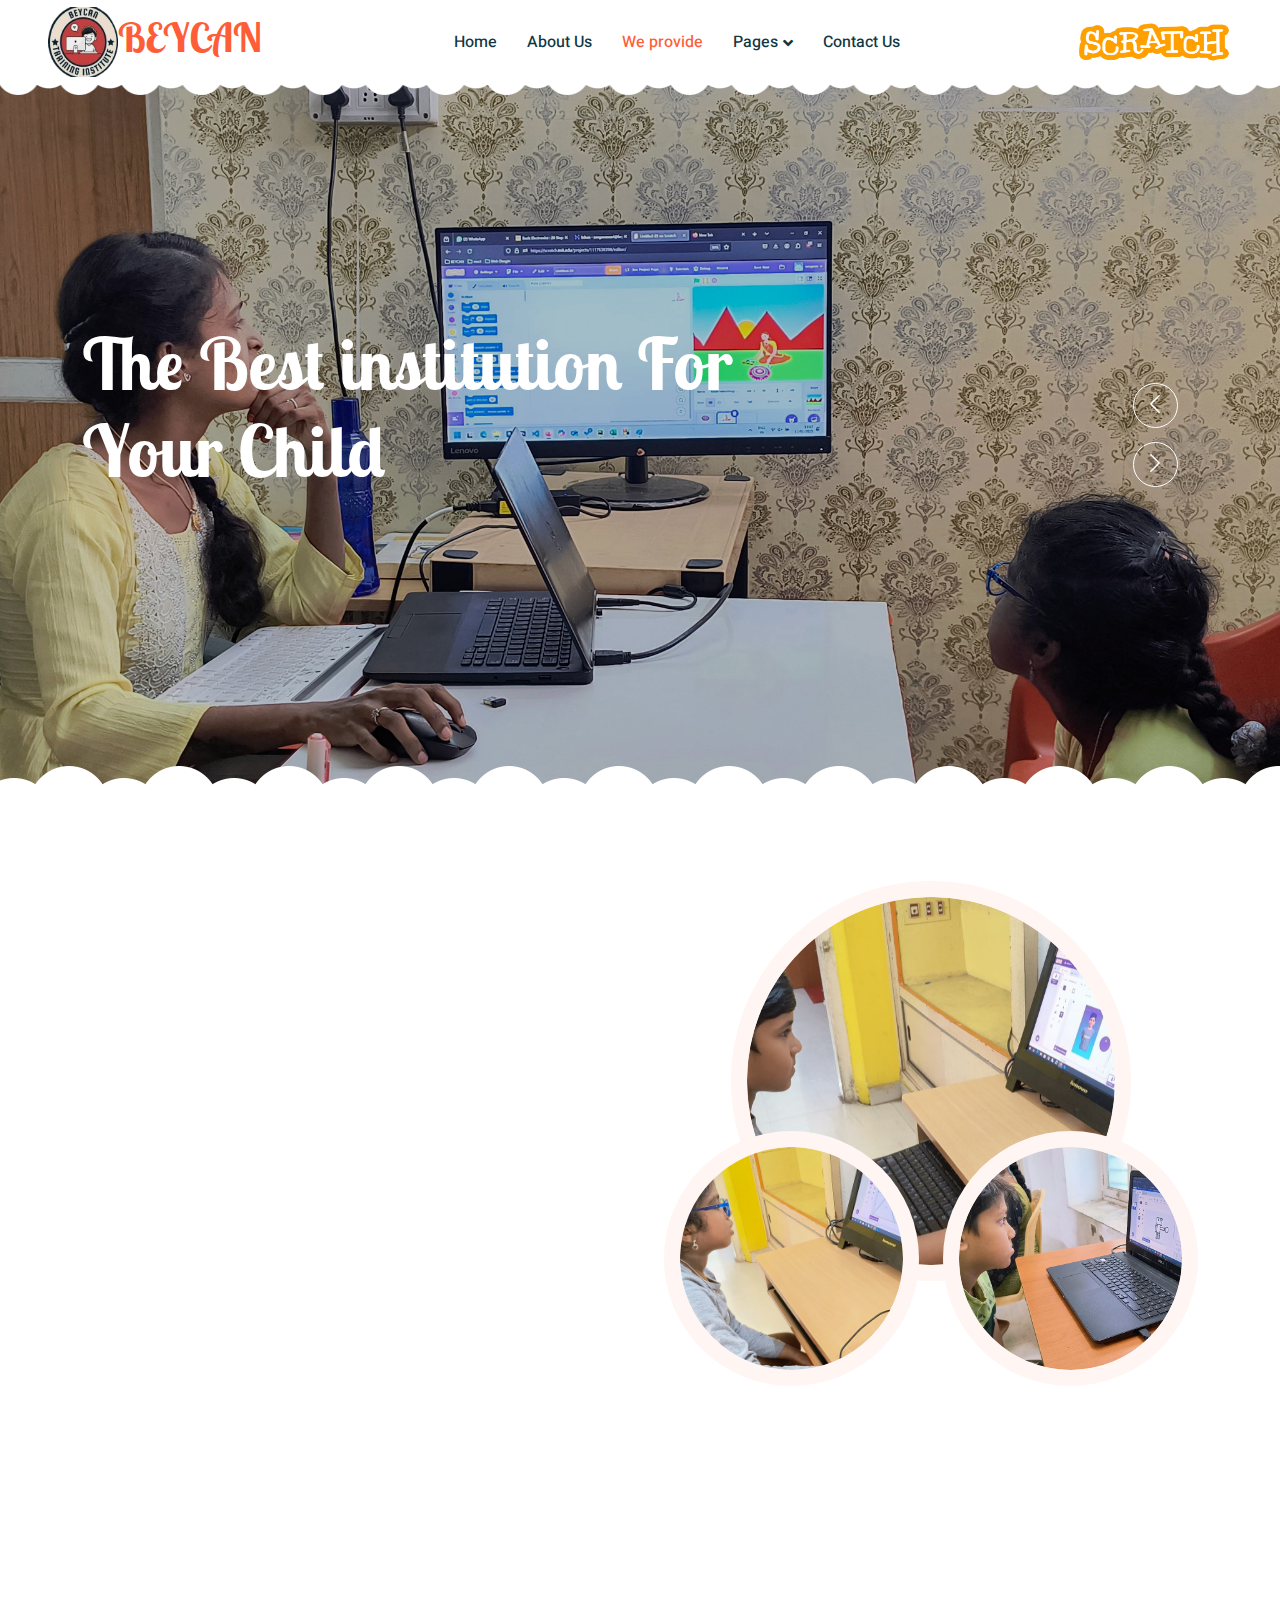
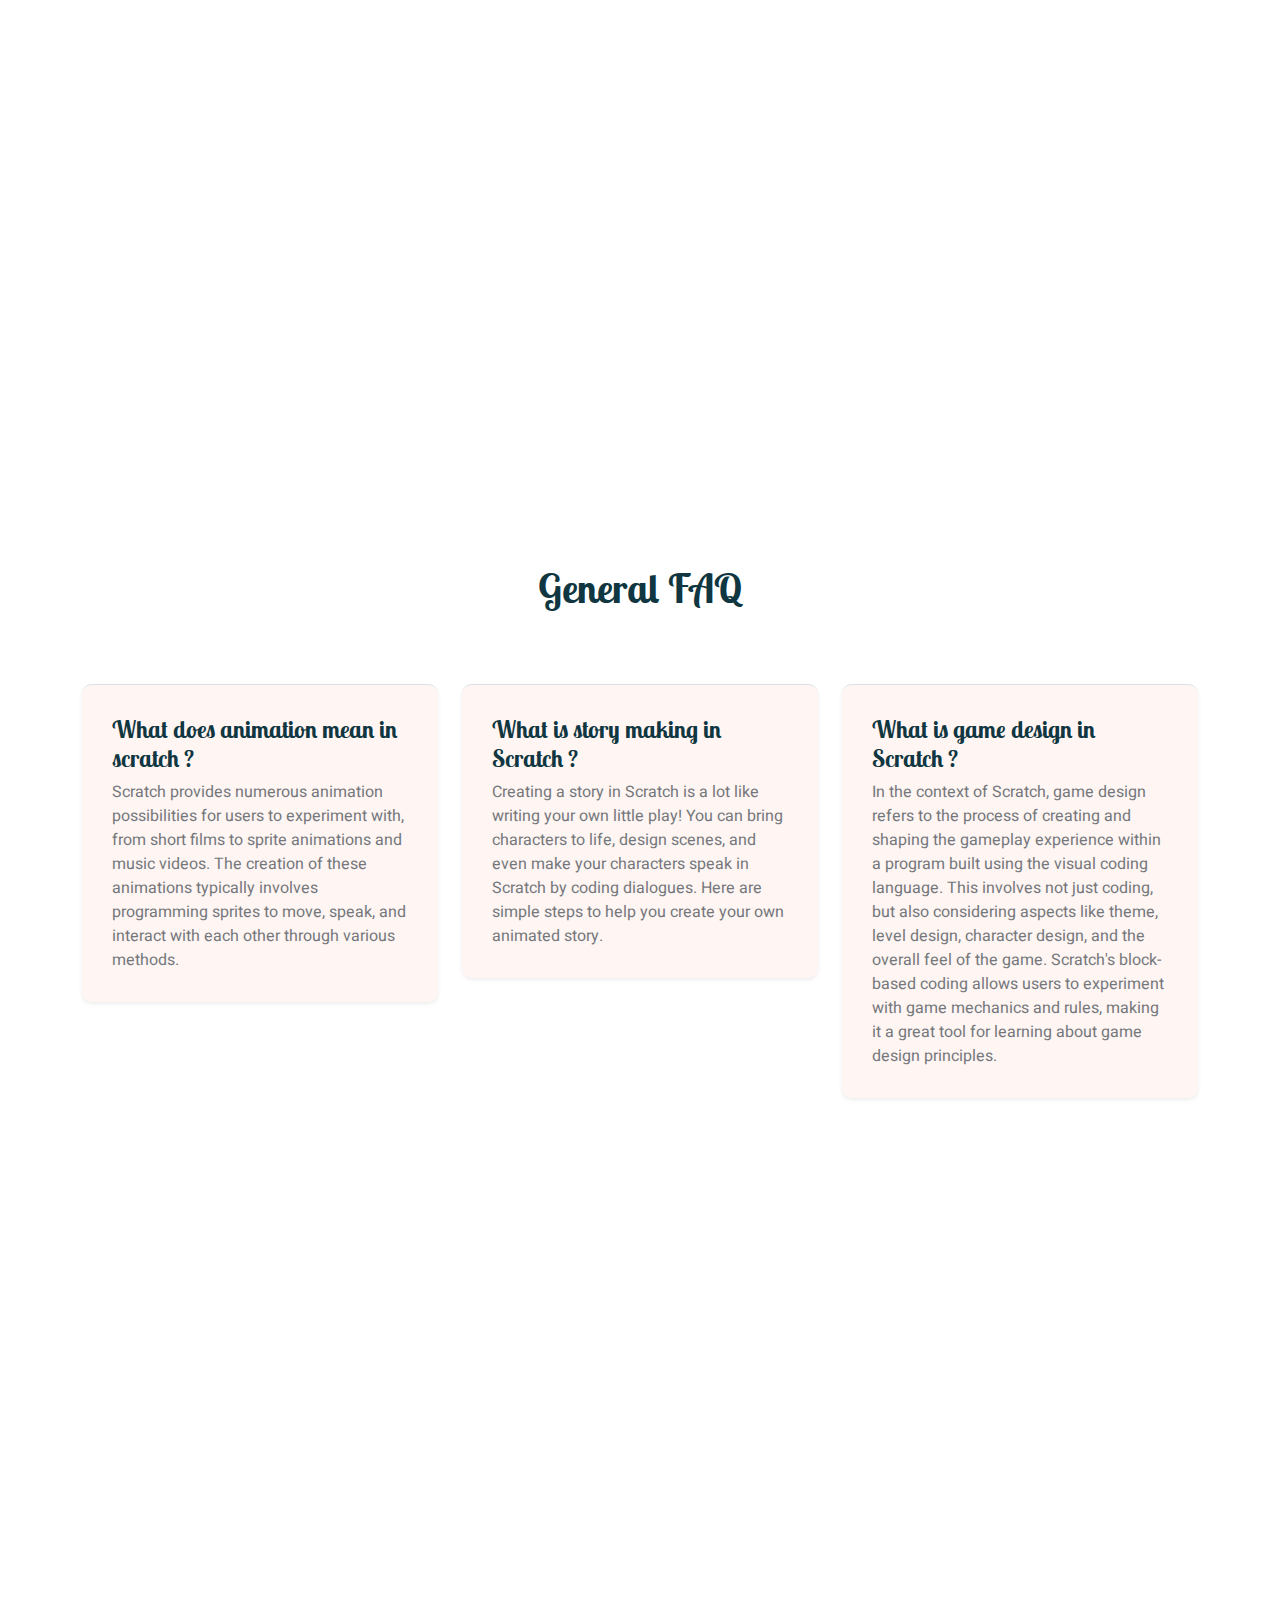
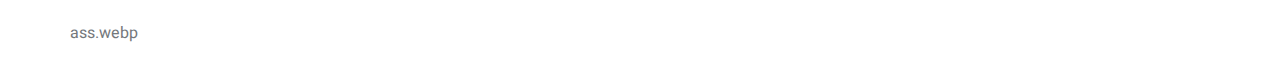
<file: classes.html>
<!DOCTYPE html>
<html lang="en">

<head>
    <meta charset="utf-8">
    <title>BEYCAN</title>
    <meta content="width=device-width, initial-scale=1.0" name="viewport">
    <meta content="" name="keywords">
    <meta content="" name="description">

    <!-- Favicon -->
    <link href="be.png" rel="icon">

    <!-- Google Web Fonts -->
    <link rel="preconnect" href="https://fonts.googleapis.com">
    <link rel="preconnect" href="https://fonts.gstatic.com" crossorigin>
    <link href="https://fonts.googleapis.com/css2?family=Heebo:wght@400;500;600&family=Inter:wght@600&family=Lobster+Two:wght@700&display=swap" rel="stylesheet">
    
    <!-- Icon Font Stylesheet -->
    <link href="https://cdnjs.cloudflare.com/ajax/libs/font-awesome/5.10.0/css/all.min.css" rel="stylesheet">
    <link href="https://cdn.jsdelivr.net/npm/bootstrap-icons@1.4.1/font/bootstrap-icons.css" rel="stylesheet">

    <!-- Libraries Stylesheet -->
    <link href="lib/animate/animate.min.css" rel="stylesheet">
    <link href="lib/owlcarousel/assets/owl.carousel.min.css" rel="stylesheet">

    <!-- Customized Bootstrap Stylesheet -->
    <link href="css/bootstrap.min.css" rel="stylesheet">

    <!-- Template Stylesheet -->
    <link href="css/style.css" rel="stylesheet">
</head>

<body>
    <div class="container-xxl bg-white p-0">
        <!-- Spinner Start -->
        <div id="spinner" class="show bg-white position-fixed translate-middle w-100 vh-100 top-50 start-50 d-flex align-items-center justify-content-center">
            <div class="spinner-border text-primary" style="width: 3rem; height: 3rem;" role="status">
                <span class="sr-only">Loading...</span>
            </div>
        </div>
        <!-- Spinner End -->


        <!-- Navbar Start -->
        <nav class="navbar navbar-expand-lg bg-white navbar-light sticky-top px-4 px-lg-5 py-lg-0">
            <a href="index.html" class="navbar-brand">
               
                 <h1 class="m-0 text-primary"><img
               src="be.png" width="70" height="70">BEYCAN</h1>
            </a>
            </a>
            <button type="button" class="navbar-toggler" data-bs-toggle="collapse" data-bs-target="#navbarCollapse">
                <span class="navbar-toggler-icon"></span>
            </button>
            <div class="collapse navbar-collapse" id="navbarCollapse">
                <div class="navbar-nav mx-auto">
                    <a href="index.html" class="nav-item nav-link">Home</a>
                    <a href="about.html" class="nav-item nav-link">About Us</a>
                    <a href="classes.html" class="nav-item nav-link active">We provide</a>
                    <div class="nav-item dropdown">
                        <a href="#" class="nav-link dropdown-toggle" data-bs-toggle="dropdown">Pages</a>
                        <div class="dropdown-menu rounded-0 rounded-bottom border-0 shadow-sm m-0">
                   
                            <a href="appointment.html" class="dropdown-item">Make Appointment</a>
                            <a href="testimonial.html" class="dropdown-item">Testimonial</a>
                           
                        </div>
                    </div>
                    <a href="contact.html" class="nav-item nav-link">Contact Us</a>
                </div>
               
      <div class="myWrapper">
    <nav>
    <a href="https://www.beycanrobotics.com/"><img src="loog.png" height="70" width="156" /></a>
    </nav>
  </div>
  <div id="myMenu">
            <div class="myWrapper">
                <nav>
                    <div class="logo"></div>
                </nav>
            </div>
            </div>
        </nav>
        <!-- Navbar End -->


        <!-- Page Header End -->
        <div class="container-fluid p-0 mb-5">
            <div class="owl-carousel header-carousel position-relative">
                <div class="owl-carousel-item position-relative">
                    <img src="in.jpeg" height="700" width="600" >
                    <div class="position-absolute top-0 start-0 w-100 h-100 d-flex align-items-center" style="background: rgba(0, 0, 0, .2);">
                        <div class="container">
                            <div class="row justify-content-start">
                                <div class="col-10 col-lg-8">
                                    <h1 class="display-2 text-white animated slideInDown mb-4">The Best institution For Your Child</h1>
                                    <p class="fs-5 fw-medium text-white mb-4 pb-2"></p>
                          
                                </div>
                            </div>
                        </div>
                    </div>
                </div>
                <div class="owl-carousel-item position-relative">
                 <img src="in2.jpeg" height="700" width="600" >
                    <div class="position-absolute top-0 start-0 w-100 h-100 d-flex align-items-center" style="background: rgba(0, 0, 0, .2);">
                        <div class="container">
                            <div class="row justify-content-start">
                                <div class="col-10 col-lg-8">
                                    <h1 class="display-2 text-white animated slideInDown mb-4">Make A Brighter Future For Your Child</h1>
                                    <p class="fs-5 fw-medium text-white mb-4 pb-2">
                                    <a href="" class="btn btn-primary rounded-pill py-sm-3 px-sm-5 me-3 animated slideInLeft">Learn More</a>
                                    <a href="" class="btn btn-dark rounded-pill py-sm-3 px-sm-5 animated slideInRight">Our Classes</a>
                                </div>
                            </div>
                        </div>
                    </div>
                </div>
            </div>
        </div>
 
        <!-- Page Header End -->

 <!-- About Start -->
        <div class="container-xxl py-5">
            <div class="container">
                <div class="row g-5 align-items-center">
                    <div class="col-lg-6 wow fadeInUp" data-wow-delay="0.1s">
                        <h1 class="mb-4">What is Scratch ?</h1>
                        <p>Scratch is a visual programming language and an online community created by the MIT Media Lab to help people, particularly children, learn to code and create interactive stories, games, and animations. It uses a drag-and-drop interface with colored blocks, making it accessible for beginners of all ages</p>
                        <p class="mb-4">
Visual Programming:
Instead of writing lines of code, users create programs by assembling colorful, puzzle-like blocks that represent different programming commands. 
MIT Media Lab:
Scratch was developed at the MIT Media Lab, a research center known for innovative educational technology. </p>
                        <div class="row g-4 align-items-center">
                        
                            <div class="col-sm-6">
                                <div class="d-flex align-items-center">
                                   
                                    <div class="ms-3">
                                        
                                    </div>
                                </div>
                            </div>
                        </div>
                    </div>
                    <div class="col-lg-6 about-img wow fadeInUp" data-wow-delay="0.5s">
                        <div class="row">
                            <div class="col-12 text-center">
                                <img class="img-fluid w-75 rounded-circle bg-light p-3" src="stu.png" alt="">
                            </div>
                            <div class="col-6 text-start" style="margin-top: -150px;">
                                <img class="img-fluid w-100 rounded-circle bg-light p-3" src="stu2.png" alt="">
                            </div>
                            <div class="col-6 text-end" style="margin-top: -150px;">
                                <img class="img-fluid w-100 rounded-circle bg-light p-3" src="stu3.png" alt="">
                            </div>
                        </div>
                    </div>
                </div>
            </div>
        </div>
        <!-- About End -->
       
        
 
       <!-- Facilities Start -->
        <div class="container-xxl py-5">
            <div class="container">
                <div class="text-center mx-auto mb-5 wow fadeInUp" data-wow-delay="0.1s" style="max-width: 600px;">
                    <h1 class="mb-3">Benefits of Scratch</h1>
                    <p>Scratch offers several benefits for children, primarily focusing on enhancing creativity and cognitive abilities</p>
                </div>
                <div class="row g-4">
                    <div class="col-lg-3 col-sm-6 wow fadeInUp" data-wow-delay="0.1s">
                        <div class="facility-item">
                            <div class="facility-icon bg-primary">
                                <span class="bg-primary"></span>
                                <img src="logo3.jpg" width="100" height="100"></i>
                                <span class="bg-primary"></span>
                            </div>
                            <div class="facility-text bg-primary">
                                <h3 class="text-primary mb-3">Simplified Learning</h3>
                                <p class="mb-0">Scratch breaks down complex coding concepts into manageable, visual blocks, making it easier for beginners to grasp fundamental ideas like loops, conditionals, and variables.    </p>
                            </div>
                        </div>
                    </div>
                    <div class="col-lg-3 col-sm-6 wow fadeInUp" data-wow-delay="0.3s">
                        <div class="facility-item">
                            <div class="facility-icon" >
                                <span class="bg-success"></span>
                                <img src="logo2.png" width="100" height="100"></i>
                                <span class="bg-success"></span>
                            </div>
                            <div class="facility-text bg-success">
                                <h3 class="text-success mb-3">Creativity</h3>
                                <p class="mb-0">Scratch empowers users to express their ideas and bring them to life through interactive projects. 
It allows for the creation of games, animations, stories, and other engaging experiences. 
This fosters creativity and encourages users to think outside the box. 
</p>
                            </div>
                        </div>
                    </div>
                    <div class="col-lg-3 col-sm-6 wow fadeInUp" data-wow-delay="0.5s">
                        <div class="facility-item">
                            <div class="facility-icon bg-warning">
                                <span class="bg-warning"></span>
                                   <img src="logo4.png" width="100" height="100"></i>
                                <span class="bg-warning"></span>
                            </div>
                            <div class="facility-text bg-warning">
                                <h3 class="text-warning mb-3">Cross-Curricular Integration</h3>
                                <p class="mb-0">Scratch can be used to enhance learning in various subjects, such as math, science, and the arts, as students can create projects that integrate different disciplines.  </p>
                            </div>
                        </div>
                    </div>
                    <div class="col-lg-3 col-sm-6 wow fadeInUp" data-wow-delay="0.7s">
                        <div class="facility-item">
                            <div class="facility-icon bg-info">
                                <span class="bg-info"></span>
                                <img src="logo5.png" width="100" height="100"></i>
                                <span class="bg-info"></span>
                            </div>
                            <div class="facility-text bg-info">
                                <h3 class="text-info mb-3">Problem-Solving</h3>
                                <p class="mb-0">Creating projects in Scratch helps develop critical thinking and problem-solving skills. 
Users learn to break down complex problems into smaller, manageable steps. 
It promotes logical thinking and computational thinking, essential skills for the digital age.  </p>
                            </div>
                        </div>
                    </div>
                </div>
            </div>
        </div>
        <!-- Facilities End -->

                       <center><h1 class="mb-4">General FAQ</h1></center>
<!-- Facilities Start -->
    <div class="container-fluid pt-5">
      <div class="container pb-3">
        <div class="row">
          <div class="col-lg-4 col-md-6 pb-1">
            <div
              class="d-flex bg-light shadow-sm border-top rounded mb-4"
              style="padding: 30px"
            >
              <i
                class="flaticon-050-fence h1 font-weight-normal text-primary mb-3"
              ></i>
              <div class="pl-4">
                <h4>
What does animation mean in scratch ?</h4>
                <p class="m-0">
                Scratch provides numerous animation possibilities for users to experiment with, from short films to sprite animations and music videos. The creation of these animations typically involves programming sprites to move, speak, and interact with each other through various methods.
                </p>
              </div>
            </div>
          </div>
          
          <div class="col-lg-4 col-md-6 pb-1">
            <div
              class="d-flex bg-light shadow-sm border-top rounded mb-4"
              style="padding: 30px"
            >
              <i
                class="flaticon-030-crayons h1 font-weight-normal text-primary mb-3"
              ></i>
              <div class="pl-4">
                <h4>What is story making in Scratch ?</h4>
                <p class="m-0">
               Creating a story in Scratch is a lot like writing your own little play! You can bring characters to life, design scenes, and even make your characters speak in Scratch by coding dialogues. Here are simple steps to help you create your own animated story.
                </p>
              </div>
            </div>
          </div>
          <div class="col-lg-4 col-md-6 pb-1">
            <div
              class="d-flex bg-light shadow-sm border-top rounded mb-4"
              style="padding: 30px"
            >
              <i
                class="flaticon-017-toy-car h1 font-weight-normal text-primary mb-3"
              ></i>
              <div class="pl-4">
                <h4>What is game design in Scratch ?</h4>
                <p class="m-0">
                In the context of Scratch, game design refers to the process of creating and shaping the gameplay experience within a program built using the visual coding language. This involves not just coding, but also considering aspects like theme, level design, character design, and the overall feel of the game. Scratch's block-based coding allows users to experiment with game mechanics and rules, making it a great tool for learning about game design principles. 
                </p>
              </div>
            </div>
          </div>


        

         <div class="container-fluid bg-dark text-white-50 footer pt-5 mt-5 wow fadeIn" data-wow-delay="0.1s">
            <div class="container py-5">
                <div class="row g-5">
                    <div class="col-lg-3 col-md-6">
                        <h3 class="text-white mb-4">Get In Touch</h3>
                        <p class="mb-2"><i class="fa fa-map-marker-alt me-3"></i>beycan robotics Rajapalayam RR Nagar, 3, RR NAGAR, Rajapalayam, Tamil Nadu 626117</p>
                        <p class="mb-2"><i class="fa fa-phone-alt me-3"></i>+91 8056575627</p>
                        <p class="mb-2"><i class="fa fa-envelope me-3"></i>senthil@beycanrobotics.com</p>
                        <div class="d-flex pt-2">
                          
                            <a class="btn btn-outline-light btn-social" href="https://www.facebook.com/beycanTrainingInstitute/"><i class="fab fa-facebook-f"></i></a>
                            <a class="btn btn-outline-light btn-social" href="https://www.instagram.com/beycanrobotics/"><i class="fab fa-instagram"></i></a>
                        </div>
                    </div>
                    <div class="col-lg-3 col-md-6">
                        <h3 class="text-white mb-4">Quick Links</h3>              
                        <a class="btn btn-link text-white-50" href="about.html">About us</a>
                        <a class="btn btn-link text-white-50" href="classes.html">We Provide</a>
                        <a class="btn btn-link text-white-50" href="testimonial.html">Testimonial</a>
                        <a class="btn btn-link text-white-50" href="appointment.html">Appointment</a>
                          <a class="btn btn-link text-white-50" href="contact.html">Contact Us</a>
                    </div>
                    <div class="col-lg-3 col-md-6">
                        <h3 class="text-white mb-4">Photo Gallery</h3>
                        <div class="row g-2 pt-2">
                            <div class="col-4">
                                <img class="img-fluid rounded bg-light p-1" src="stu.png" alt="">
                            </div>
                            <div class="col-4">
                                <img class="img-fluid rounded bg-light p-1" src="stu2.png" alt="">
                            </div>
                            <div class="col-4">
                                <img class="img-fluid rounded bg-light p-1" src="stu3.png" alt="">
                            </div>
                            <div class="col-4">
                                <img class="img-fluid rounded bg-light p-1" src="stu3.png" alt="">
                            </div>
                            <div class="col-4">
                                <img class="img-fluid rounded bg-light p-1" src="in.jpeg" alt="">
                            </div>
                            <div class="col-4">
                                <img class="img-fluid rounded bg-light p-1" src="in2.jpeg" alt="">
                            </div>
                        </div>
                    </div>
                    <div class="col-lg-3 col-md-6">
                        <h3 class="text-white mb-4">Newsletter</h3>
                       
                        <div class="position-relative mx-auto" style="max-width: 400px;">
                            <input class="form-control bg-transparent w-100 py-3 ps-4 pe-5" type="text" placeholder="Your email">
                            <button type="button" class="btn btn-primary py-2 position-absolute top-0 end-0 mt-2 me-2">SignUp</button>
                        </div>
                    </div>
                </div>
            </div>
           
        <!-- Footer End -->



        <!-- Back to Top -->
        <a href="#" class="btn btn-lg btn-primary btn-lg-square back-to-top"><i class="bi bi-arrow-up"></i></a>
    </div>

    <!-- JavaScript Libraries -->
    <script src="https://code.jquery.com/jquery-3.4.1.min.js"></script>
    <script src="https://cdn.jsdelivr.net/npm/bootstrap@5.0.0/dist/js/bootstrap.bundle.min.js"></script>
    <script src="lib/wow/wow.min.js"></script>
    <script src="lib/easing/easing.min.js"></script>
    <script src="lib/waypoints/waypoints.min.js"></script>
    <script src="lib/owlcarousel/owl.carousel.min.js"></script>

    <!-- Template Javascript -->
    <script src="js/main.js"></script>
</body>

</html>ass.webp
</file>
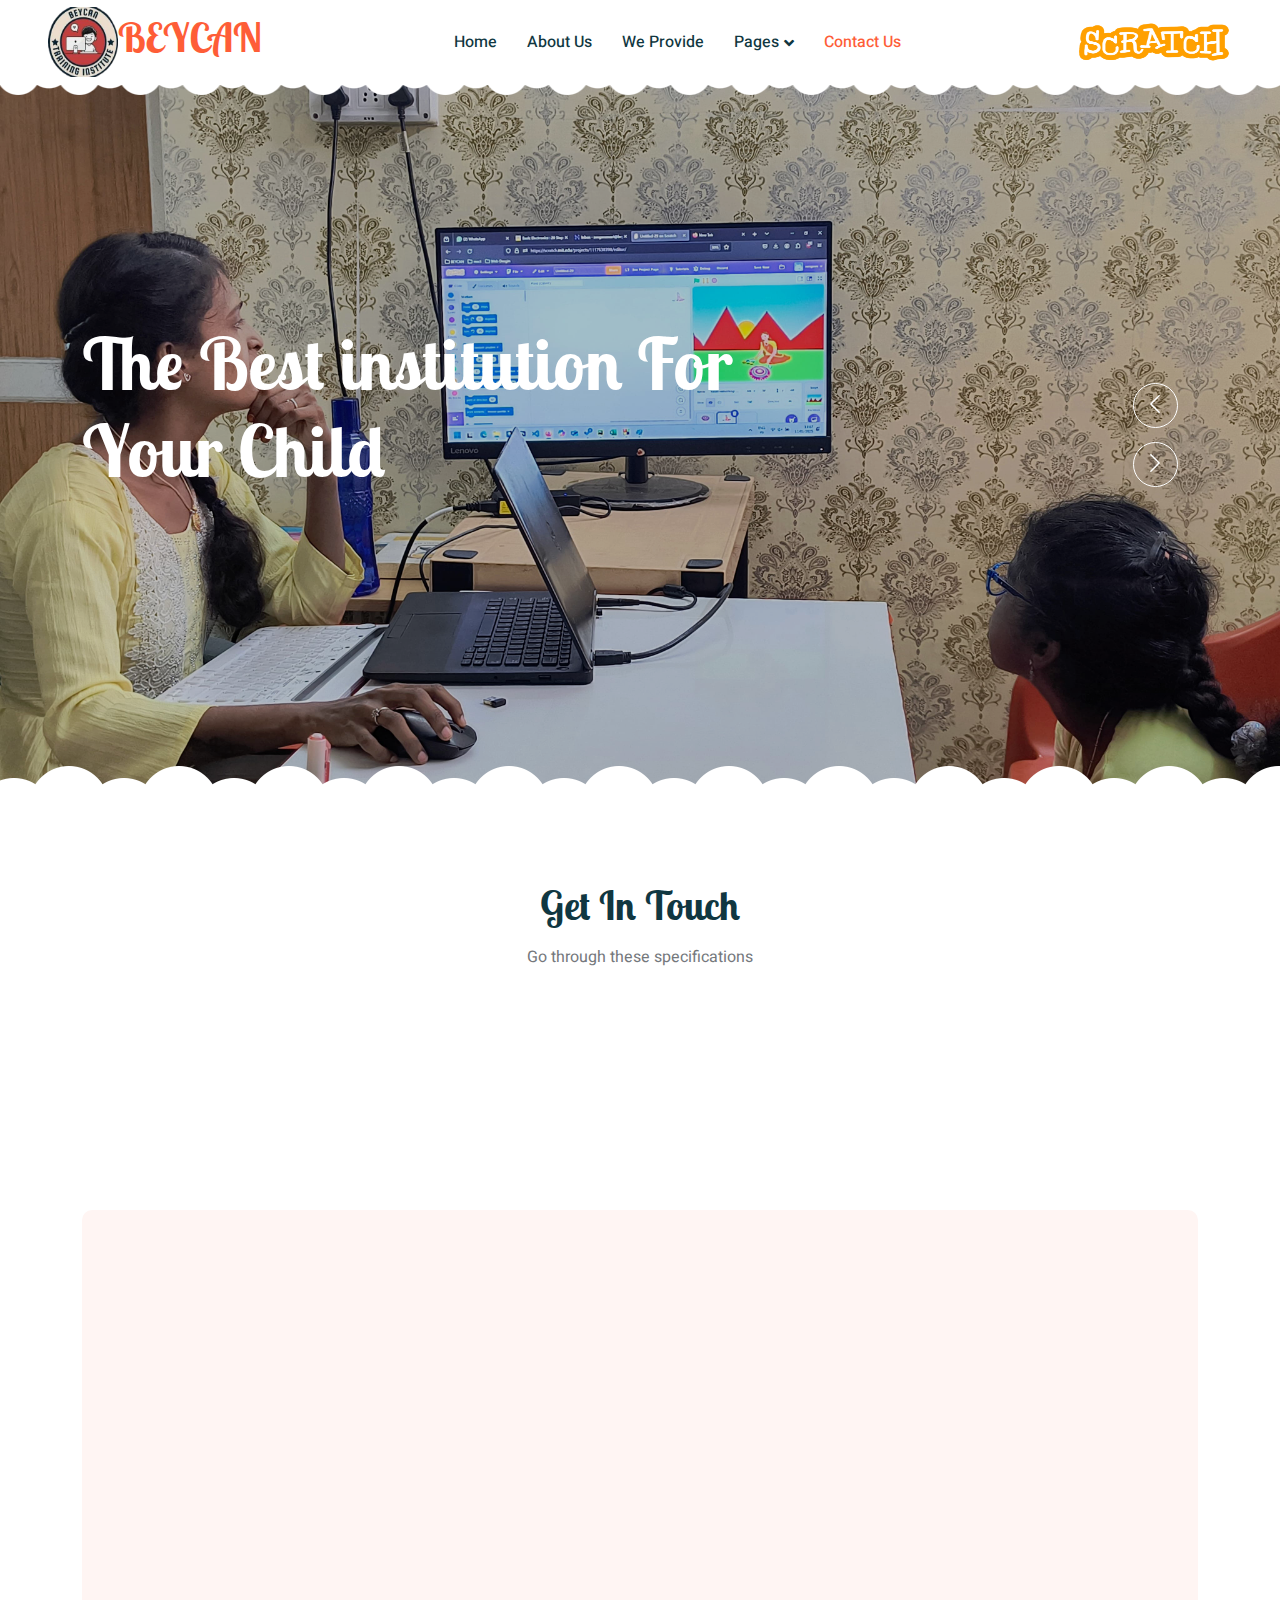
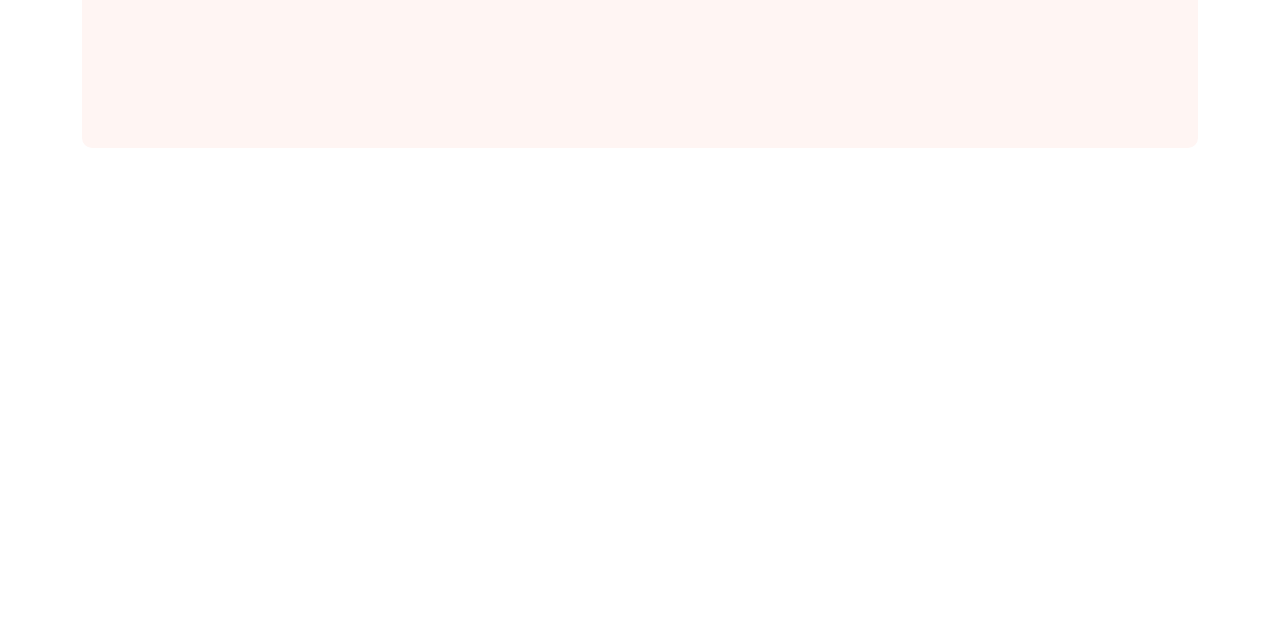
<file: contact.html>
<!DOCTYPE html>
<html lang="en">

<head>
    <meta charset="utf-8">
    <title>BEYCAN</title>
    <meta content="width=device-width, initial-scale=1.0" name="viewport">
    <meta content="" name="keywords">
    <meta content="" name="description">

    <!-- Favicon -->
    <link href="be.png" rel="icon">

    <!-- Google Web Fonts -->
    <link rel="preconnect" href="https://fonts.googleapis.com">
    <link rel="preconnect" href="https://fonts.gstatic.com" crossorigin>
    <link href="https://fonts.googleapis.com/css2?family=Heebo:wght@400;500;600&family=Inter:wght@600&family=Lobster+Two:wght@700&display=swap" rel="stylesheet">
    
    <!-- Icon Font Stylesheet -->
    <link href="https://cdnjs.cloudflare.com/ajax/libs/font-awesome/5.10.0/css/all.min.css" rel="stylesheet">
    <link href="https://cdn.jsdelivr.net/npm/bootstrap-icons@1.4.1/font/bootstrap-icons.css" rel="stylesheet">

    <!-- Libraries Stylesheet -->
    <link href="lib/animate/animate.min.css" rel="stylesheet">
    <link href="lib/owlcarousel/assets/owl.carousel.min.css" rel="stylesheet">

    <!-- Customized Bootstrap Stylesheet -->
    <link href="css/bootstrap.min.css" rel="stylesheet">

    <!-- Template Stylesheet -->
    <link href="css/style.css" rel="stylesheet">
</head>

<body>
    <div class="container-xxl bg-white p-0">
        <!-- Spinner Start -->
        <div id="spinner" class="show bg-white position-fixed translate-middle w-100 vh-100 top-50 start-50 d-flex align-items-center justify-content-center">
            <div class="spinner-border text-primary" style="width: 3rem; height: 3rem;" role="status">
                <span class="sr-only">Loading...</span>
            </div>
        </div>
        <!-- Spinner End -->


        <!-- Navbar Start -->
        <nav class="navbar navbar-expand-lg bg-white navbar-light sticky-top px-4 px-lg-5 py-lg-0">
            <a href="index.html" class="navbar-brand">
                <h1 class="m-0 text-primary"><img
               src="be.png" width="70" height="70">BEYCAN</h1>
            </a>
            </a>
            <button type="button" class="navbar-toggler" data-bs-toggle="collapse" data-bs-target="#navbarCollapse">
                <span class="navbar-toggler-icon"></span>
            </button>
            <div class="collapse navbar-collapse" id="navbarCollapse">
                <div class="navbar-nav mx-auto">
                    <a href="index.html" class="nav-item nav-link">Home</a>
                    <a href="about.html" class="nav-item nav-link">About Us</a>
                       <a href="classes.html" class="nav-item nav-link">We Provide</a>
                    <div class="nav-item dropdown">
                        <a href="#" class="nav-link dropdown-toggle" data-bs-toggle="dropdown">Pages</a>
                        <div class="dropdown-menu rounded-0 rounded-bottom border-0 m-0">
                       
                            <a href="appointment.html" class="dropdown-item">Make Appointment</a>
                            <a href="testimonial.html" class="dropdown-item">Testimonial</a>
                           
                        </div>
                    </div>
                    <a href="contact.html" class="nav-item nav-link active">Contact Us</a>
                </div>
               <div class="myWrapper">
    <nav>
    <a href="https://www.beycanrobotics.com/"><img src="loog.png" height="70" width="156" /></a>
    </nav>
  </div>
  <div id="myMenu">
            <div class="myWrapper">
                <nav>
                    <div class="logo"></div>
                </nav>
            </div>
            </div>
        </nav>
        <!-- Navbar End -->


        <!-- Page Header End -->
        <div class="container-fluid p-0 mb-5">
            <div class="owl-carousel header-carousel position-relative">
                <div class="owl-carousel-item position-relative">
                    <img src="in.jpeg" height="700" width="600" >
                    <div class="position-absolute top-0 start-0 w-100 h-100 d-flex align-items-center" style="background: rgba(0, 0, 0, .2);">
                        <div class="container">
                            <div class="row justify-content-start">
                                <div class="col-10 col-lg-8">
                                    <h1 class="display-2 text-white animated slideInDown mb-4">The Best institution For Your Child</h1>
                                    <p class="fs-5 fw-medium text-white mb-4 pb-2"></p>
                          
                                </div>
                            </div>
                        </div>
                    </div>
                </div>
                <div class="owl-carousel-item position-relative">
                 <img src="in2.jpeg" height="700" width="600" >
                    <div class="position-absolute top-0 start-0 w-100 h-100 d-flex align-items-center" style="background: rgba(0, 0, 0, .2);">
                        <div class="container">
                            <div class="row justify-content-start">
                                <div class="col-10 col-lg-8">
                                    <h1 class="display-2 text-white animated slideInDown mb-4">Make A Brighter Future For Your Child</h1>
                                    <p class="fs-5 fw-medium text-white mb-4 pb-2">
                                    <a href="" class="btn btn-primary rounded-pill py-sm-3 px-sm-5 me-3 animated slideInLeft">Learn More</a>
                                    <a href="" class="btn btn-dark rounded-pill py-sm-3 px-sm-5 animated slideInRight">Our Classes</a>
                                </div>
                            </div>
                        </div>
                    </div>
                </div>
            </div>
        </div>
 
        <!-- Page Header End -->


        <!-- Contact Start -->
        <div class="container-xxl py-5">
            <div class="container">
                <div class="text-center mx-auto mb-5 wow fadeInUp" data-wow-delay="0.1s" style="max-width: 600px;">
                    <h1 class="mb-3">Get In Touch</h1>
                    <p>Go through these specifications</p>
                </div>
                <div class="row g-4 mb-5">
                    <div class="col-md-6 col-lg-4 text-center wow fadeInUp" data-wow-delay="0.1s">
                        <div class="bg-light rounded-circle d-inline-flex align-items-center justify-content-center mb-4" style="width: 75px; height: 75px;">
                            <i class="fa fa-map-marker-alt fa-2x text-primary"></i>
                        </div>
                        <h6>BEYCAN Robotics Rajapalayam RR Nagar, 3, RR NAGAR, Rajapalayam, Tamil Nadu 626117</h6>
                    </div>
                    <div class="col-md-6 col-lg-4 text-center wow fadeInUp" data-wow-delay="0.3s">
                        <div class="bg-light rounded-circle d-inline-flex align-items-center justify-content-center mb-4" style="width: 75px; height: 75px;">
                            <i class="fa fa-envelope-open fa-2x text-primary"></i>
                        </div>
                        <h6>senthil@beycanrobotics.com</h6>
                    </div>
                    <div class="col-md-6 col-lg-4 text-center wow fadeInUp" data-wow-delay="0.5s">
                        <div class="bg-light rounded-circle d-inline-flex align-items-center justify-content-center mb-4" style="width: 75px; height: 75px;">
                            <i class="fa fa-phone-alt fa-2x text-primary"></i>
                        </div>
                        <h6>+91 8056575627</h6>
                    </div>
                </div>
                <div class="bg-light rounded">
                    <div class="row g-0">
                        <div class="col-lg-6 wow fadeIn" data-wow-delay="0.1s">
                            <div class="h-100 d-flex flex-column justify-content-center p-5">
                                <p class="mb-4">The contact form is currently inactive. Get a functional and working contact form with Ajax & PHP in a few minutes. Just copy and paste the files, add a little code and you're done. <a href="https://htmlcodex.com/contact-form">Download Now</a>.</p>
                                <form>
                                    <div class="row g-3">
                                        <div class="col-sm-6">
                                            <div class="form-floating">
                                                <input type="text" class="form-control border-0" id="name" placeholder="Your Name">
                                                <label for="name">Your Name</label>
                                            </div>
                                        </div>
                                        <div class="col-sm-6">
                                            <div class="form-floating">
                                                <input type="email" class="form-control border-0" id="email" placeholder="Your Email">
                                                <label for="email">Your Email</label>
                                            </div>
                                        </div>
                                        <div class="col-12">
                                            <div class="form-floating">
                                                <input type="text" class="form-control border-0" id="subject" placeholder="Subject">
                                                <label for="subject">Subject</label>
                                            </div>
                                        </div>
                                        <div class="col-12">
                                            <div class="form-floating">
                                                <textarea class="form-control border-0" placeholder="Leave a message here" id="message" style="height: 100px"></textarea>
                                                <label for="message">Message</label>
                                            </div>
                                        </div>
                                        <div class="col-12">
                                            <button class="btn btn-primary w-100 py-3" type="submit">Send Message</button>
                                        </div>
                                    </div>
                                </form>
                            </div>
                        </div>
                        <div class="col-lg-6 wow fadeIn" data-wow-delay="0.5s" style="min-height: 400px;">
                            <div class="position-relative h-100">
                                <iframe class="position-relative rounded w-100 h-100"
                                src="https://www.google.com/maps/embed?pb=!1m18!1m12!1m3!1d3001156.4288297426!2d-78.01371936852176!3d42.72876761954724!2m3!1f0!2f0!3f0!3m2!1i1024!2i768!4f13.1!3m3!1m2!1s0x4ccc4bf0f123a5a9%3A0xddcfc6c1de189567!2sNew%20York%2C%20USA!5e0!3m2!1sen!2sbd!4v1603794290143!5m2!1sen!2sbd"
                                frameborder="0" style="min-height: 400px; border:0;" allowfullscreen="" aria-hidden="false"
                                tabindex="0"></iframe>
                            </div>
                        </div>
                    </div>
                </div>
            </div>
        </div>
        <!-- Contact End -->


         <div class="container-fluid bg-dark text-white-50 footer pt-5 mt-5 wow fadeIn" data-wow-delay="0.1s">
            <div class="container py-5">
                <div class="row g-5">
                    <div class="col-lg-3 col-md-6">
                        <h3 class="text-white mb-4">Get In Touch</h3>
                        <p class="mb-2"><i class="fa fa-map-marker-alt me-3"></i>beycan robotics Rajapalayam RR Nagar, 3, RR NAGAR, Rajapalayam, Tamil Nadu 626117</p>
                        <p class="mb-2"><i class="fa fa-phone-alt me-3"></i>+91 8056575627</p>
                        <p class="mb-2"><i class="fa fa-envelope me-3"></i>senthil@beycanrobotics.com</p>
                        <div class="d-flex pt-2">
                          
                            <a class="btn btn-outline-light btn-social" href="https://www.facebook.com/beycanTrainingInstitute/"><i class="fab fa-facebook-f"></i></a>
                            <a class="btn btn-outline-light btn-social" href="https://www.instagram.com/beycanrobotics/"><i class="fab fa-instagram"></i></a>
                        </div>
                    </div>
                    <div class="col-lg-3 col-md-6">
                        <h3 class="text-white mb-4">Quick Links</h3>               
                        <a class="btn btn-link text-white-50" href="about.html">About us</a>
                        <a class="btn btn-link text-white-50" href="classes.html">We Provide</a>
                        <a class="btn btn-link text-white-50" href="testimonial.html">Testimonial</a>
                        <a class="btn btn-link text-white-50" href="appointment.html">Appointment</a>
                          <a class="btn btn-link text-white-50" href="contact.html">Contact Us</a>
                    </div>
                    <div class="col-lg-3 col-md-6">
                        <h3 class="text-white mb-4">Photo Gallery</h3>
                        <div class="row g-2 pt-2">
                            <div class="col-4">
                                <img class="img-fluid rounded bg-light p-1" src="stu.png" alt="">
                            </div>
                            <div class="col-4">
                                <img class="img-fluid rounded bg-light p-1" src="stu2.png" alt="">
                            </div>
                            <div class="col-4">
                                <img class="img-fluid rounded bg-light p-1" src="stu3.png" alt="">
                            </div>
                            <div class="col-4">
                                <img class="img-fluid rounded bg-light p-1" src="stu3.png" alt="">
                            </div>
                            <div class="col-4">
                                <img class="img-fluid rounded bg-light p-1" src="in.jpeg" alt="">
                            </div>
                            <div class="col-4">
                                <img class="img-fluid rounded bg-light p-1" src="in2.jpeg" alt="">
                            </div>
                        </div>
                    </div>
                    <div class="col-lg-3 col-md-6">
                        <h3 class="text-white mb-4">Newsletter</h3>
                       
                        <div class="position-relative mx-auto" style="max-width: 400px;">
                            <input class="form-control bg-transparent w-100 py-3 ps-4 pe-5" type="text" placeholder="Your email">
                            <button type="button" class="btn btn-primary py-2 position-absolute top-0 end-0 mt-2 me-2">SignUp</button>
                        </div>
                    </div>
                </div>
            </div>
           
        <!-- Footer End -->



        <!-- Back to Top -->
        <a href="#" class="btn btn-lg btn-primary btn-lg-square back-to-top"><i class="bi bi-arrow-up"></i></a>
    </div>

    <!-- JavaScript Libraries -->
    <script src="https://code.jquery.com/jquery-3.4.1.min.js"></script>
    <script src="https://cdn.jsdelivr.net/npm/bootstrap@5.0.0/dist/js/bootstrap.bundle.min.js"></script>
    <script src="lib/wow/wow.min.js"></script>
    <script src="lib/easing/easing.min.js"></script>
    <script src="lib/waypoints/waypoints.min.js"></script>
    <script src="lib/owlcarousel/owl.carousel.min.js"></script>

    <!-- Template Javascript -->
    <script src="js/main.js"></script>
</body>

</html>
</file>
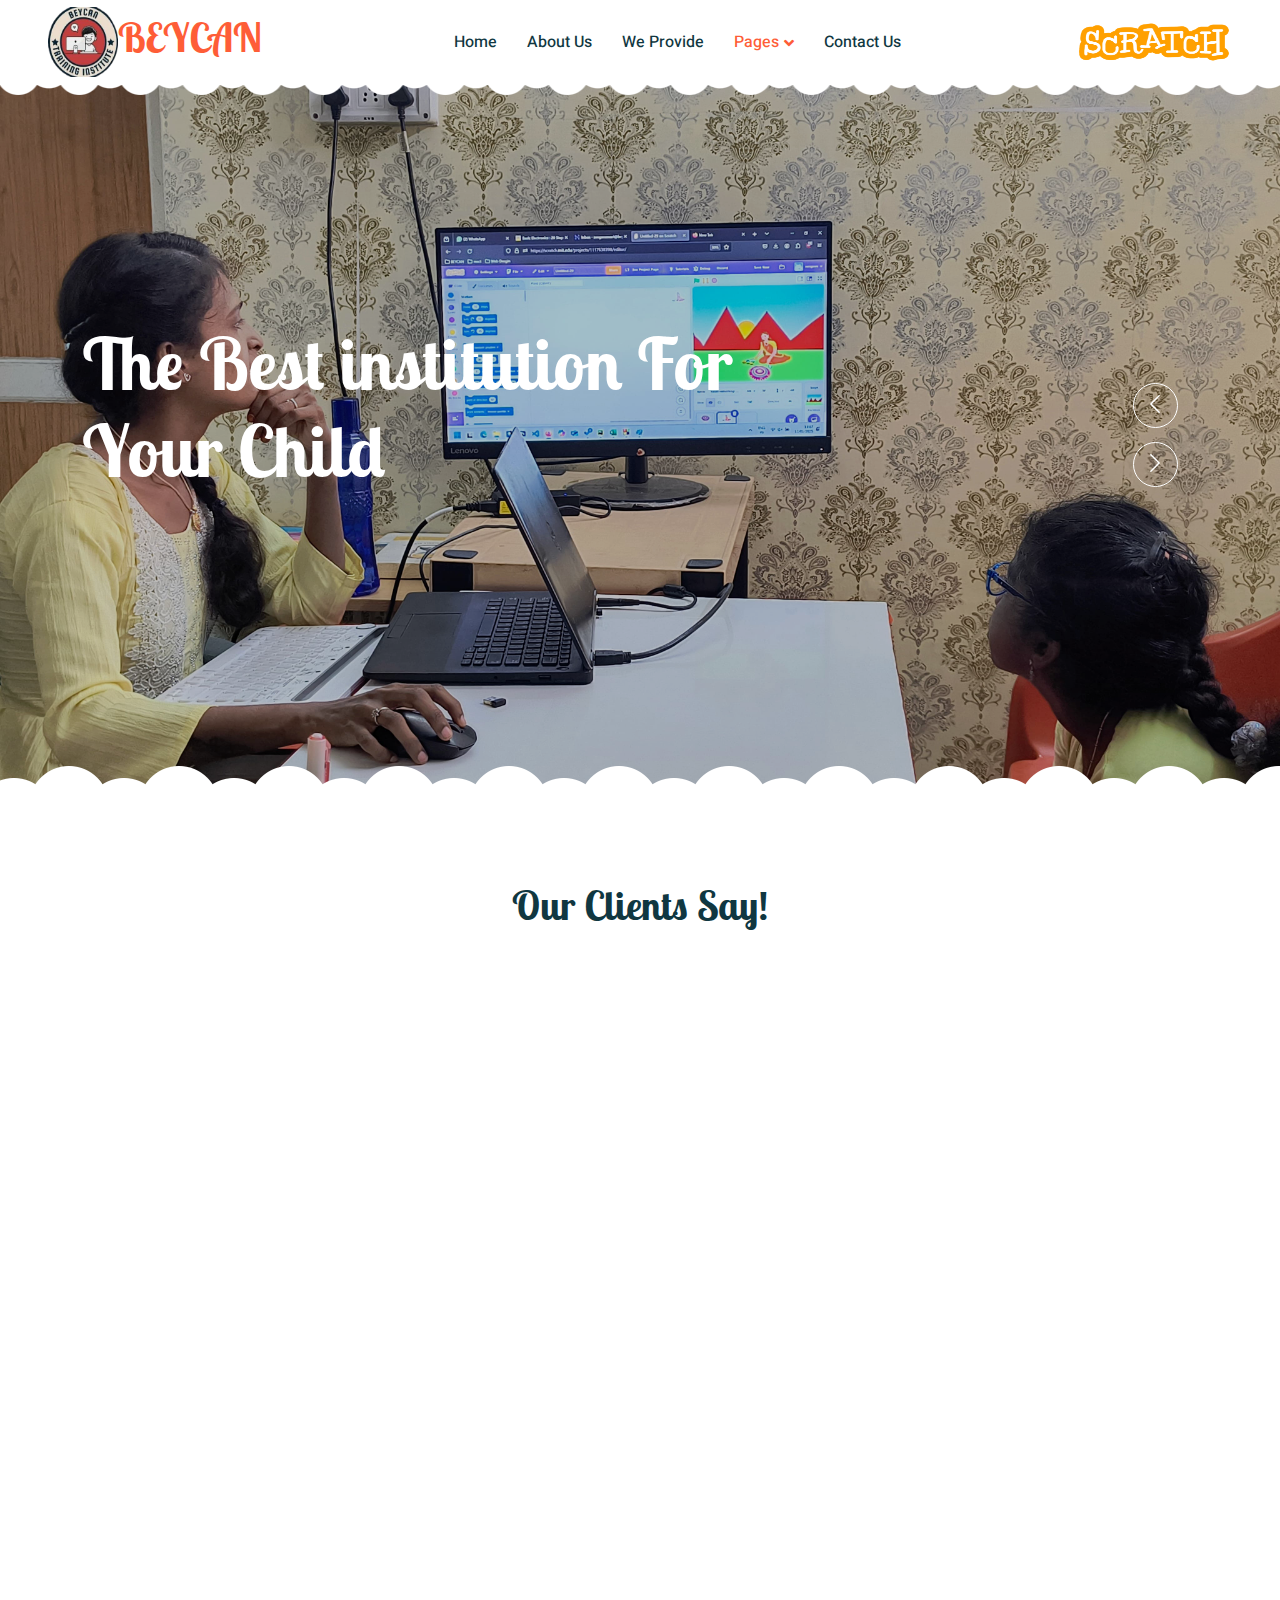
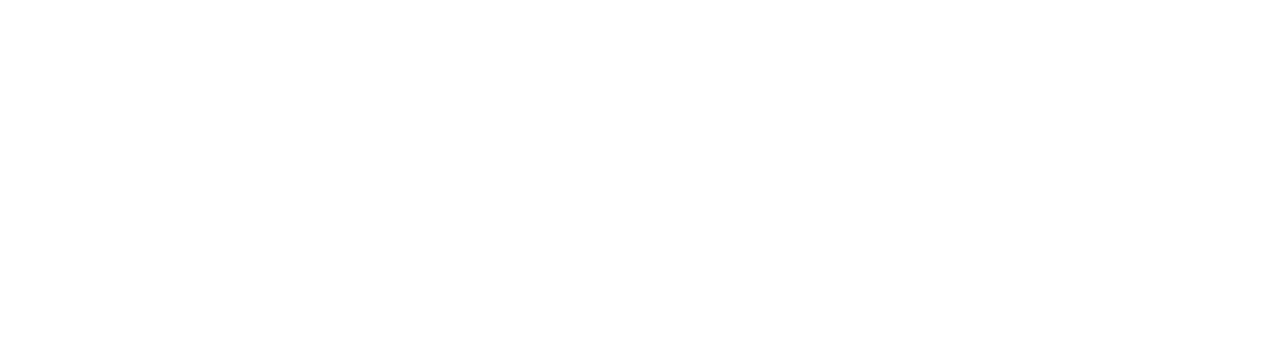
<file: testimonial.html>
<!DOCTYPE html>
<html lang="en">

<head>
    <meta charset="utf-8">
    <title>BEYCAN</title>
    <meta content="width=device-width, initial-scale=1.0" name="viewport">
    <meta content="" name="keywords">
    <meta content="" name="description">

    <!-- Favicon -->
    <link href="be.png" rel="icon">

    <!-- Google Web Fonts -->
    <link rel="preconnect" href="https://fonts.googleapis.com">
    <link rel="preconnect" href="https://fonts.gstatic.com" crossorigin>
    <link href="https://fonts.googleapis.com/css2?family=Heebo:wght@400;500;600&family=Inter:wght@600&family=Lobster+Two:wght@700&display=swap" rel="stylesheet">
    
    <!-- Icon Font Stylesheet -->
    <link href="https://cdnjs.cloudflare.com/ajax/libs/font-awesome/5.10.0/css/all.min.css" rel="stylesheet">
    <link href="https://cdn.jsdelivr.net/npm/bootstrap-icons@1.4.1/font/bootstrap-icons.css" rel="stylesheet">

    <!-- Libraries Stylesheet -->
    <link href="lib/animate/animate.min.css" rel="stylesheet">
    <link href="lib/owlcarousel/assets/owl.carousel.min.css" rel="stylesheet">

    <!-- Customized Bootstrap Stylesheet -->
    <link href="css/bootstrap.min.css" rel="stylesheet">

    <!-- Template Stylesheet -->
    <link href="css/style.css" rel="stylesheet">
</head>

<body>
    <div class="container-xxl bg-white p-0">
        <!-- Spinner Start -->
        <div id="spinner" class="show bg-white position-fixed translate-middle w-100 vh-100 top-50 start-50 d-flex align-items-center justify-content-center">
            <div class="spinner-border text-primary" style="width: 3rem; height: 3rem;" role="status">
                <span class="sr-only">Loading...</span>
            </div>
        </div>
        <!-- Spinner End -->


        <!-- Navbar Start -->
        <nav class="navbar navbar-expand-lg bg-white navbar-light sticky-top px-4 px-lg-5 py-lg-0">
            <a href="index.html" class="navbar-brand">
                <h1 class="m-0 text-primary"><img
               src="be.png" width="70" height="70">BEYCAN</h1>
            </a>
            </a>
            <button type="button" class="navbar-toggler" data-bs-toggle="collapse" data-bs-target="#navbarCollapse">
                <span class="navbar-toggler-icon"></span>
            </button>
            <div class="collapse navbar-collapse" id="navbarCollapse">
                <div class="navbar-nav mx-auto">
                    <a href="index.html" class="nav-item nav-link">Home</a>
                    <a href="about.html" class="nav-item nav-link">About Us</a>
                      <a href="classes.html" class="nav-item nav-link">We Provide</a>
                    <div class="nav-item dropdown">
                        <a href="#" class="nav-link dropdown-toggle active" data-bs-toggle="dropdown">Pages</a>
                        <div class="dropdown-menu rounded-0 rounded-bottom border-0 shadow-sm m-0">
                         
                          
                            <a href="appointment.html" class="dropdown-item">Make Appointment</a>
                            <a href="testimonial.html" class="dropdown-item active">Testimonial</a>
                           
                        </div>
                    </div>
                    <a href="contact.html" class="nav-item nav-link">Contact Us</a>
                </div>
              <div class="myWrapper">
    <nav>
    <a href="https://www.beycanrobotics.com/"><img src="loog.png" height="70" width="156" /></a>
    </nav>
  </div>
  <div id="myMenu">
            <div class="myWrapper">
                <nav>
                    <div class="logo"></div>
                </nav>
            </div>
            </div>
        </nav>
        <!-- Navbar End -->


        <!-- Page Header End -->
        <div class="container-fluid p-0 mb-5">
            <div class="owl-carousel header-carousel position-relative">
                <div class="owl-carousel-item position-relative">
                    <img src="in.jpeg" height="700" width="600" >
                    <div class="position-absolute top-0 start-0 w-100 h-100 d-flex align-items-center" style="background: rgba(0, 0, 0, .2);">
                        <div class="container">
                            <div class="row justify-content-start">
                                <div class="col-10 col-lg-8">
                                    <h1 class="display-2 text-white animated slideInDown mb-4">The Best institution For Your Child</h1>
                                    <p class="fs-5 fw-medium text-white mb-4 pb-2"></p>
                          
                                </div>
                            </div>
                        </div>
                    </div>
                </div>
                <div class="owl-carousel-item position-relative">
                 <img src="in2.jpeg" height="700" width="600" >
                    <div class="position-absolute top-0 start-0 w-100 h-100 d-flex align-items-center" style="background: rgba(0, 0, 0, .2);">
                        <div class="container">
                            <div class="row justify-content-start">
                                <div class="col-10 col-lg-8">
                                    <h1 class="display-2 text-white animated slideInDown mb-4">Make A Brighter Future For Your Child</h1>
                                    <p class="fs-5 fw-medium text-white mb-4 pb-2">
                                    <a href="" class="btn btn-primary rounded-pill py-sm-3 px-sm-5 me-3 animated slideInLeft">Learn More</a>
                                    <a href="" class="btn btn-dark rounded-pill py-sm-3 px-sm-5 animated slideInRight">Our Classes</a>
                                </div>
                            </div>
                        </div>
                    </div>
                </div>
            </div>
        </div>
        <!-- Page Header End -->

     <!-- Testimonial Start -->
        <div class="container-xxl py-5">
            <div class="container">
                <div class="text-center mx-auto mb-5 wow fadeInUp" data-wow-delay="0.1s" style="max-width: 600px;">
                    <h1 class="mb-3">Our Clients Say!</h1>
                   
                </div>
                <div class="owl-carousel testimonial-carousel wow fadeInUp" data-wow-delay="0.1s">
                    <div class="testimonial-item bg-light rounded p-5">
                        <p class="fs-5">Scratch is a amazing course in Beycan My 10 year old daughter found Scratch and told me she wanted to play it. Since I trust her, I told her yes. Then she started figuring out Scratch and even saw this amazing project called "Flow OS". She loved that project she made a remix of it. She is now making some of the best projects in Scratch, and amazes me. Thank you BEYCAN for being kid friendly!</p>
                        <div class="d-flex align-items-center bg-white me-n5" style="border-radius: 50px 0 0 50px;">
                            <img class="img-fluid flex-shrink-0 rounded-circle" src="photo1.jpeg" style="width: 80px; height: 80px;">
                            <div class="ps-3">
                                <h3 class="mb-1">
Kathiresan C H</h3>
                              
                            </div>
                            <i class="fa fa-quote-right fa-3x text-primary ms-auto d-none d-sm-flex"></i>
                        </div>
                    </div>
                    <div class="testimonial-item bg-light rounded p-5">
                        <p class="fs-5">



 

After joining the scratch course beycan RR nagar, I could see remarkable improvement in the academic performance of my son. I only wish that more student should benefit out of this program. Thanks to beycan</p>
                        <div class="d-flex align-items-center bg-white me-n5" style="border-radius: 50px 0 0 50px;">
                            <img class="img-fluid flex-shrink-0 rounded-circle" src="photo2.jpeg" style="width: 90px; height: 90px;">
                            <div class="ps-3">
                                <h3 class="mb-1">Thamizhmaran R S</h3>
                              
                            </div>
                            <i class="fa fa-quote-right fa-3x text-primary ms-auto d-none d-sm-flex"></i>
                        </div>
                    </div>
                    <div class="testimonial-item bg-light rounded p-5">
                        <p class="fs-5">I joined scratch course in beycan. I was then an average student and after joining scratch course I realized phenomenal improvement in my studies. My creativite improved which enabled me to top the class in studies. Thanks to beycan robotics which moulded me as a skillful and competent individual in this competitive world.</p>
                        <div class="d-flex align-items-center bg-white me-n5" style="border-radius: 50px 0 0 50px;">
                            <img class="img-fluid flex-shrink-0 rounded-circle" src="photo3.jpeg" style="width: 90px; height: 90px;">
                            <div class="ps-3">
                                <h3 class="mb-1">
Thirumagal N</h3>
                            </div>
                            <i class="fa fa-quote-right fa-3x text-primary ms-auto d-none d-sm-flex"></i>
                        </div>
                    </div>
                </div>
            </div>
        </div>
        <!-- Testimonial End -->



        <!-- Footer Start -->
   <div class="container-fluid bg-dark text-white-50 footer pt-5 mt-5 wow fadeIn" data-wow-delay="0.1s">
            <div class="container py-5">
                <div class="row g-5">
                    <div class="col-lg-3 col-md-6">
                        <h3 class="text-white mb-4">Get In Touch</h3>
                        <p class="mb-2"><i class="fa fa-map-marker-alt me-3"></i>Beycan robotics Rajapalayam RR Nagar, 3, RR NAGAR, Rajapalayam, Tamil Nadu 626117</p>
                        <p class="mb-2"><i class="fa fa-phone-alt me-3"></i>+91 8056575627</p>
                        <p class="mb-2"><i class="fa fa-envelope me-3"></i>senthil@beycanrobotics.com</p>
                        <div class="d-flex pt-2">
                          
                            <a class="btn btn-outline-light btn-social" href="https://www.facebook.com/beycanTrainingInstitute/"><i class="fab fa-facebook-f"></i></a>
                            <a class="btn btn-outline-light btn-social" href="https://www.instagram.com/beycanrobotics/"><i class="fab fa-instagram"></i></a>
                        </div>
                    </div>
                    <div class="col-lg-3 col-md-6">
                        <h3 class="text-white mb-4">Quick Links</h3>              
                        <a class="btn btn-link text-white-50" href="about.html">About us</a>
                        <a class="btn btn-link text-white-50" href="classes.html">We Provide</a>
                        <a class="btn btn-link text-white-50" href="testimonial.html">Testimonial</a>
                        <a class="btn btn-link text-white-50" href="appointment.html">Appointment</a>
                          <a class="btn btn-link text-white-50" href="contact.html">Contact Us</a>
                    </div>
                    <div class="col-lg-3 col-md-6">
                        <h3 class="text-white mb-4">Photo Gallery</h3>
                        <div class="row g-2 pt-2">
                            <div class="col-4">
                                <img class="img-fluid rounded bg-light p-1" src="stu.png" alt="">
                            </div>
                            <div class="col-4">
                                <img class="img-fluid rounded bg-light p-1" src="stu2.png" alt="">
                            </div>
                            <div class="col-4">
                                <img class="img-fluid rounded bg-light p-1" src="stu3.png" alt="">
                            </div>
                            <div class="col-4">
                                <img class="img-fluid rounded bg-light p-1" src="stu3.png" alt="">
                            </div>
                            <div class="col-4">
                                <img class="img-fluid rounded bg-light p-1" src="in.jpeg" alt="">
                            </div>
                            <div class="col-4">
                                <img class="img-fluid rounded bg-light p-1" src="in2.jpeg" alt="">
                            </div>
                        </div>
                    </div>
                    <div class="col-lg-3 col-md-6">
                        <h3 class="text-white mb-4">Newsletter</h3>
                       
                        <div class="position-relative mx-auto" style="max-width: 400px;">
                            <input class="form-control bg-transparent w-100 py-3 ps-4 pe-5" type="text" placeholder="Your email">
                            <button type="button" class="btn btn-ilprimary py-2 position-absolute top-0 end-0 mt-2 me-2">SignUp</button>
                        </div>
                    </div>
                </div>
            </div>
           
        <!-- Footer End -->


        <!-- Back to Top -->
        <a href="#" class="btn btn-lg btn-primary btn-lg-square back-to-top"><i class="bi bi-arrow-up"></i></a>
    </div>

    <!-- JavaScript Libraries -->
    <script src="https://code.jquery.com/jquery-3.4.1.min.js"></script>
    <script src="https://cdn.jsdelivr.net/npm/bootstrap@5.0.0/dist/js/bootstrap.bundle.min.js"></script>
    <script src="lib/wow/wow.min.js"></script>
    <script src="lib/easing/easing.min.js"></script>
    <script src="lib/waypoints/waypoints.min.js"></script>
    <script src="lib/owlcarousel/owl.carousel.min.js"></script>

    <!-- Template Javascript -->
    <script src="js/main.js"></script>
</body>

</html>
</file>
<file: css/style.css>
/********** Template CSS **********/
:root {
    --primary: #FE5D37;
    --light: #FFF5F3;
    --dark: #103741;
}

.back-to-top {
    position: fixed;
    display: none;
    right: 45px;
    bottom: 45px;
    z-index: 99;
}


/*** Spinner ***/
#spinner {
    opacity: 0;
    visibility: hidden;
    transition: opacity .5s ease-out, visibility 0s linear .5s;
    z-index: 99999;
}

#spinner.show {
    transition: opacity .5s ease-out, visibility 0s linear 0s;
    visibility: visible;
    opacity: 1;
}


/*** Button ***/
.btn {
    font-weight: 500;
    transition: .5s;
}

.btn.btn-primary {
    color: #FFFFFF;
}

.btn-square {
    width: 38px;
    height: 38px;
}

.btn-sm-square {
    width: 32px;
    height: 32px;
}

.btn-lg-square {
    width: 48px;
    height: 48px;
}

.btn-square,
.btn-sm-square,
.btn-lg-square {
    padding: 0;
    display: flex;
    align-items: center;
    justify-content: center;
    font-weight: normal;
    border-radius: 50px;
}


/*** Heading ***/
h1,
h2,
h3,
h4,
.h1,
.h2,
.h3,
.h4,
.display-1,
.display-2,
.display-3,
.display-4,
.display-5,
.display-6 {
    font-family: 'Lobster Two', cursive;
    font-weight: 700;
}

h5,
h6,
.h5,
.h6 {
    font-weight: 600;
}

.font-secondary {
    font-family: 'Lobster Two', cursive;
}


/*** Navbar ***/
.navbar .navbar-nav .nav-link {
    padding: 30px 15px;
    color: var(--dark);
    font-weight: 500;
    outline: none;
}

.navbar .navbar-nav .nav-link:hover,
.navbar .navbar-nav .nav-link.active {
    color: var(--primary);
}

.navbar.sticky-top {
    top: -100px;
    transition: .5s;
}

.navbar .dropdown-toggle::after {
    border: none;
    content: "\f107";
    font-family: "Font Awesome 5 Free";
    font-weight: 900;
    vertical-align: middle;
    margin-left: 5px;
    transition: .5s;
}

.navbar .dropdown-toggle[aria-expanded=true]::after {
    transform: rotate(-180deg);
}

@media (max-width: 991.98px) {
    .navbar .navbar-nav .nav-link  {
        margin-right: 0;
        padding: 10px 0;
    }

    .navbar .navbar-nav {
        margin-top: 15px;
        border-top: 1px solid #EEEEEE;
    }
}

@media (min-width: 992px) {
    .navbar .nav-item .dropdown-menu {
        display: block;
        top: calc(100% - 15px);
        margin-top: 0;
        opacity: 0;
        visibility: hidden;
        transition: .5s;
        
    }

    .navbar .nav-item:hover .dropdown-menu {
        top: 100%;
        visibility: visible;
        transition: .5s;
        opacity: 1;
    }
}


/*** Header ***/
.header-carousel::before,
.header-carousel::after,
.page-header::before,
.page-header::after {
    position: absolute;
    content: "";
    width: 100%;
    height: 10px;
    top: 0;
    left: 0;
    background: url(../img/bg-header-top.png) center center repeat-x;
    z-index: 1;
}

.header-carousel::after,
.page-header::after {
    height: 19px;
    top: auto;
    bottom: 0;
    background: url(../img/bg-header-bottom.png) center center repeat-x;
}

@media (max-width: 768px) {
    .header-carousel .owl-carousel-item {
        position: relative;
        min-height: 500px;
    }
    
    .header-carousel .owl-carousel-item img {
        position: absolute;
        width: 100%;
        height: 100%;
        object-fit: cover;
    }

    .header-carousel .owl-carousel-item p {
        font-size: 16px !important;
        font-weight: 400 !important;
    }

    .header-carousel .owl-carousel-item h1 {
        font-size: 30px;
        font-weight: 600;
    }
}

.header-carousel .owl-nav {
    position: absolute;
    top: 50%;
    right: 8%;
    transform: translateY(-50%);
    display: flex;
    flex-direction: column;
}

.header-carousel .owl-nav .owl-prev,
.header-carousel .owl-nav .owl-next {
    margin: 7px 0;
    width: 45px;
    height: 45px;
    display: flex;
    align-items: center;
    justify-content: center;
    color: #FFFFFF;
    background: transparent;
    border: 1px solid #FFFFFF;
    border-radius: 45px;
    font-size: 22px;
    transition: .5s;
}

.header-carousel .owl-nav .owl-prev:hover,
.header-carousel .owl-nav .owl-next:hover {
    background: var(--primary);
    border-color: var(--primary);
}

.page-header {
    background: linear-gradient(rgba(0, 0, 0, .2), rgba(0, 0, 0, .2)), url(../img/carousel-1.jpg) center center no-repeat;
    background-size: cover;
}

.breadcrumb-item + .breadcrumb-item::before {
    color: rgba(255, 255, 255, .5);
}


/*** Facility ***/
.facility-item .facility-icon {
    position: relative;
    margin: 0 auto;
    width: 100px;
    height: 100px;
    border-radius: 100px;
    display: flex;
    align-items: center;
    justify-content: center;
}

.facility-item .facility-icon::before {
    position: absolute;
    content: "";
    width: 100%;
    height: 100%;
    top: 0;
    left: 0;
    background: rgba(255, 255, 255, .9);
    transition: .5s;
    z-index: 1;
}

.facility-item .facility-icon span {
    position: absolute;
    content: "";
    width: 15px;
    height: 30px;
    top: 0;
    left: 0;
    border-radius: 50%;
}

.facility-item .facility-icon span:last-child {
    left: auto;
    right: 0;
}

.facility-item .facility-icon i {
    position: relative;
    z-index: 2;
}

.facility-item .facility-text {
    position: relative;
    min-height: 250px;
    padding: 30px;
    border-radius: 100%;
    display: flex;
    text-align: center;
    justify-content: center;
    flex-direction: column;
}

.facility-item .facility-text::before {
    position: absolute;
    content: "";
    width: 100%;
    height: 100%;
    top: 0;
    left: 0;
    background: rgba(255, 255, 255, .9);
    transition: .5s;
    z-index: 1;
}

.facility-item .facility-text * {
    position: relative;
    z-index: 2;
}

.facility-item:hover .facility-icon::before,
.facility-item:hover .facility-text::before {
    background: transparent;
}

.facility-item * {
    transition: .5s;
}

.facility-item:hover * {
    color: #FFFFFF !important;
}


/*** About ***/
.about-img img {
    transition: .5s;
}

.about-img img:hover {
    background: var(--primary) !important;
}


/*** Classes ***/
.classes-item {
    transition: .5s;
}

.classes-item:hover {
    margin-top: -10px;
}


/*** Team ***/
.team-item .team-text {
    position: absolute;
    width: 250px;
    height: 250px;
    bottom: 0;
    right: 0;
    display: flex;
    align-items: center;
    justify-content: center;
    flex-direction: column;
    background: #FFFFFF;
    border: 17px solid var(--light);
    border-radius: 250px;
    transition: .5s;
}

.team-item:hover .team-text {
    border-color: var(--primary);
}


/*** Testimonial ***/
.testimonial-carousel {
    padding-left: 1.5rem;
    padding-right: 1.5rem;
}

@media (min-width: 576px) {
    .testimonial-carousel {
        padding-left: 4rem;
        padding-right: 4rem;
    }
}

.testimonial-carousel .testimonial-item .border {
    border: 1px dashed rgba(0, 185, 142, .3) !important;
}

.testimonial-carousel .owl-nav {
    position: absolute;
    width: 100%;
    height: 45px;
    top: 50%;
    left: 0;
    transform: translateY(-50%);
    display: flex;
    justify-content: space-between;
    z-index: 1;
}

.testimonial-carousel .owl-nav .owl-prev,
.testimonial-carousel .owl-nav .owl-next {
    position: relative;
    width: 45px;
    height: 45px;
    display: flex;
    align-items: center;
    justify-content: center;
    color: #FFFFFF;
    background: var(--primary);
    border-radius: 45px;
    font-size: 20px;
    transition: .5s;
}

.testimonial-carousel .owl-nav .owl-prev:hover,
.testimonial-carousel .owl-nav .owl-next:hover {
    background: var(--dark);
}


/*** Footer ***/
.footer .btn.btn-social {
    margin-right: 5px;
    width: 45px;
    height: 45px;
    display: flex;
    align-items: center;
    justify-content: center;
    color: #FFFFFF;
    border: 1px solid rgba(255,255,255,0.5);
    border-radius: 45px;
    transition: .3s;
}

.footer .btn.btn-social:hover {
    border-color: var(--primary);
    background: var(--primary);
}

.footer .btn.btn-link {
    display: block;
    margin-bottom: 5px;
    padding: 0;
    text-align: left;
    font-size: 16px;
    font-weight: normal;
    text-transform: capitalize;
    transition: .3s;
}

.footer .btn.btn-link::before {
    position: relative;
    content: "\f105";
    font-family: "Font Awesome 5 Free";
    font-weight: 900;
    margin-right: 10px;
}

.footer .btn.btn-link:hover {
    color: var(--primary) !important;
    letter-spacing: 1px;
    box-shadow: none;
}

.footer .form-control {
    border-color: rgba(255,255,255,0.5);
}

.footer .copyright {
    padding: 25px 0;
    font-size: 15px;
    border-top: 1px solid rgba(256, 256, 256, .1);
}

.footer .copyright a {
    color: #FFFFFF;
}

.footer .footer-menu a {
    margin-right: 15px;
    padding-right: 15px;
    border-right: 1px solid rgba(255, 255, 255, .1);
}

.footer .copyright a:hover,
.footer .footer-menu a:hover {
    color: var(--primary) !important;
}

.footer .footer-menu a:last-child {
    margin-right: 0;
    padding-right: 0;
    border-right: none;
}
</file>
